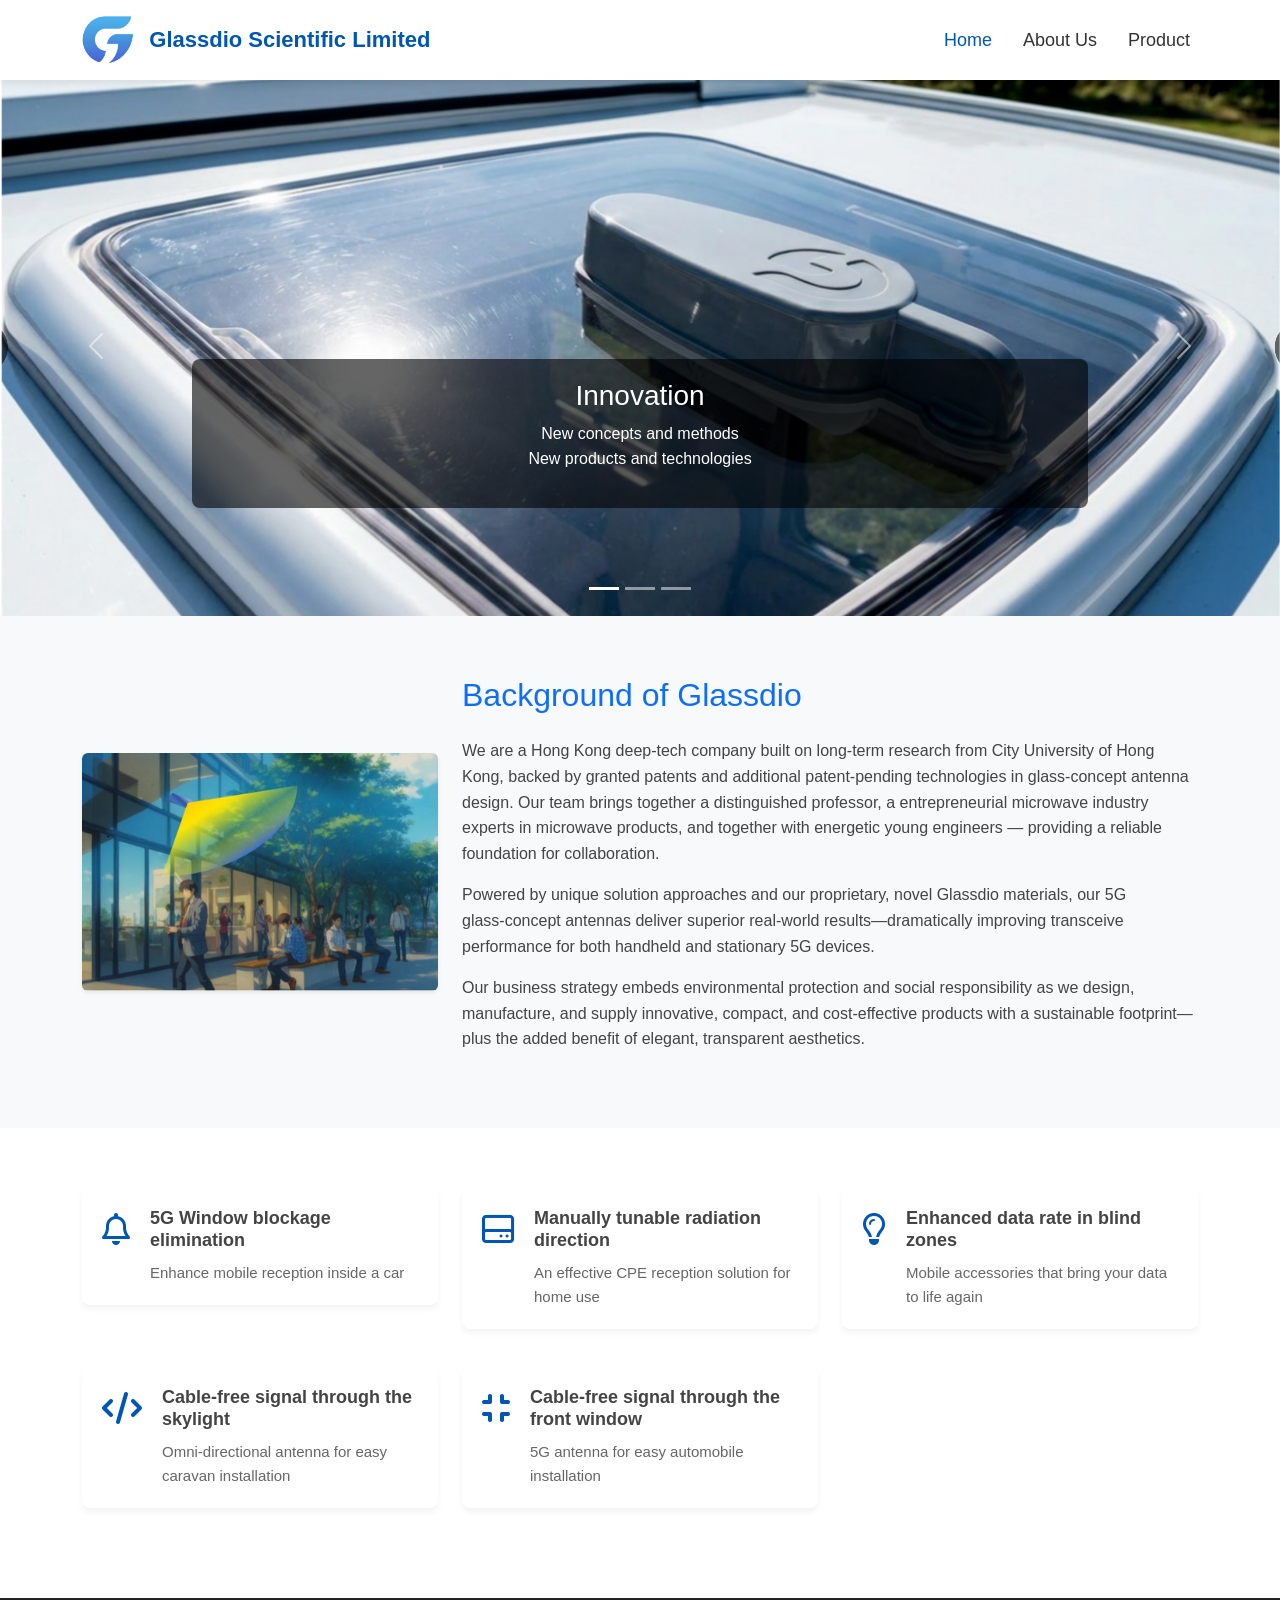
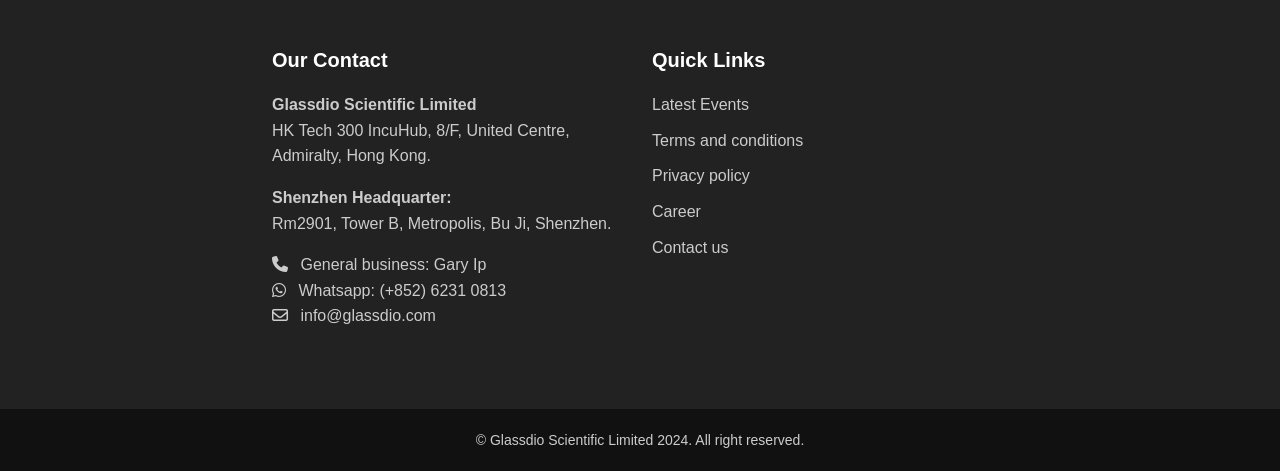
<file: index.html>
<!DOCTYPE html>
<html lang="en">
<head>
    <meta charset="utf-8">
    <title>Glassdio Scientific Limited</title>
    <meta name="viewport" content="width=device-width, initial-scale=1.0" />
    <meta name="description" content="Glassdio Scientific Limited - 5G glass-concept antenna design" />
    
    <!-- 引入 Bootstrap 5 CSS -->
    <link href="https://cdn.jsdelivr.net/npm/bootstrap@5.3.0/dist/css/bootstrap.min.css" rel="stylesheet">
    <!-- 引入 FontAwesome (用於 icon) -->
    <link rel="stylesheet" href="https://cdnjs.cloudflare.com/ajax/libs/font-awesome/6.4.0/css/all.min.css">
	<link href="css/style.css" rel="stylesheet" />
	<style>
        /* --- 輪播圖 (Slider) 統一尺寸設定 --- */
        .carousel-item img { width: 100%; height: 60vh; min-height: 400px; object-fit: cover; }
        .carousel-caption { background: rgba(0, 0, 0, 0.6); border-radius: 8px; padding: 20px; bottom: 20%; }
        
        /* --- 區塊樣式 --- */
        section { padding: 60px 0; }
        .bg-light-gray { background-color: #f8f9fa; }
        
        /* --- Info Blocks (特色圖示區塊) --- */
        .info-block { display: flex; margin-bottom: 30px; background: #fff; padding: 20px; border-radius: 8px; box-shadow: 0 4px 6px rgba(0,0,0,0.05); transition: transform 0.3s; }
        .info-block:hover { transform: translateY(-5px); }
        .info-block i { font-size: 32px; color: #0056b3; margin-right: 20px; margin-top: 5px; }
        .info-block h4 { font-size: 18px; font-weight: 600; margin-bottom: 10px; }
        .info-block p { margin: 0; color: #666; font-size: 15px; }
    </style>
</head>
<body>

    <!-- Header 導覽列 -->
    <header>
        <nav class="navbar navbar-expand-lg fixed-top">
            <div class="container">
                <a class="navbar-brand" href="index.html">
                    <img src="img/Glassdio.png" alt="logo"/> 
                    <span>Glassdio Scientific Limited</span>
                </a>
                <button class="navbar-toggler" type="button" data-bs-toggle="collapse" data-bs-target="#navbarContent" aria-controls="navbarContent" aria-expanded="false" aria-label="Toggle navigation">
                    <span class="navbar-toggler-icon"></span>
                </button>
                <div class="collapse navbar-collapse" id="navbarContent">
                    <ul class="navbar-nav ms-auto mb-2 mb-lg-0">
                        <li class="nav-item"><a class="nav-link active" href="index.html">Home</a></li> 
                        <li class="nav-item"><a class="nav-link" href="about.html">About Us</a></li>
                        <li class="nav-item"><a class="nav-link" href="productlist.html">Product</a></li>
                    </ul>
                </div>
            </div>
        </nav>
    </header>

    <!-- Slider 輪播圖 -->
    <section id="featured" class="p-0">
        <div id="mainCarousel" class="carousel slide" data-bs-ride="carousel">
            <div class="carousel-indicators">
                <button type="button" data-bs-target="#mainCarousel" data-bs-slide-to="0" class="active" aria-current="true"></button>
                <button type="button" data-bs-target="#mainCarousel" data-bs-slide-to="1"></button>
                <button type="button" data-bs-target="#mainCarousel" data-bs-slide-to="2"></button>
            </div>
            <div class="carousel-inner">
                <!-- Slide 1 -->
                <div class="carousel-item active" data-bs-interval="5000">
                    <img src="img/slides/sky1.png" alt="Innovation">
                    <div class="carousel-caption d-none d-md-block">
                        <h3>Innovation</h3> 
                        <p>New concepts and methods <br>New products and technologies</p>  
                    </div>
                </div>
                <!-- Slide 2 -->
                <div class="carousel-item" data-bs-interval="5000">
                    <img src="img/slides/window1.png" alt="Convenience">
                    <div class="carousel-caption d-none d-md-block">
                        <h3>Convenience</h3> 
                        <p>World wide connection <br>Lifestyle changes</p> 
                    </div>
                </div>
                <!-- Slide 3 -->
                <div class="carousel-item" data-bs-interval="5000">
                    <img src="img/skywindowantenna.png" alt="Outstanding">
                    <div class="carousel-caption d-none d-md-block">
                        <h3>Outstanding</h3> 
                        <p>Better performance in the industry</p>  
                    </div>
                </div>
            </div>
            <button class="carousel-control-prev" type="button" data-bs-target="#mainCarousel" data-bs-slide="prev">
                <span class="carousel-control-prev-icon" aria-hidden="true"></span>
                <span class="visually-hidden">Previous</span>
            </button>
            <button class="carousel-control-next" type="button" data-bs-target="#mainCarousel" data-bs-slide="next">
                <span class="carousel-control-next-icon" aria-hidden="true"></span>
                <span class="visually-hidden">Next</span>
            </button>
        </div>
    </section>

    <!-- Background Section -->
    <section class="callaction bg-light-gray">
        <div class="container">
            <div class="row align-items-center">
                <div class="col-md-4 mb-4 mb-md-0">
                    <img src="img/AI1.png" alt="AI Background" class="img-fluid rounded shadow-sm"/>
                </div>
                <div class="col-md-8">
                    <h2 class="mb-4 text-primary">Background of Glassdio</h2>
                    <p>We are a Hong Kong deep-tech company built on long-term research from City University of Hong Kong, backed by granted patents and additional patent-pending technologies in glass‑concept antenna design. Our team brings together a distinguished professor, a entrepreneurial microwave industry experts in microwave products, and together with energetic young engineers — providing a reliable foundation for collaboration.</p>
                    <p>Powered by unique solution approaches and our proprietary, novel Glassdio materials, our 5G glass‑concept antennas deliver superior real‑world results—dramatically improving transceive performance for both handheld and stationary 5G devices.</p>
                    <p>Our business strategy embeds environmental protection and social responsibility as we design, manufacture, and supply innovative, compact, and cost‑effective products with a sustainable footprint—plus the added benefit of elegant, transparent aesthetics.</p>
                </div>
            </div>
        </div>
    </section>

    <!-- Info Blocks Section -->
    <section id="content">
        <div class="container">
            <div class="row">
                <div class="col-md-4">
                    <div class="info-block">
                        <i class="fa-regular fa-bell"></i>
                        <div>
                            <h4>5G Window blockage elimination</h4>
                            <p>Enhance mobile reception inside a car</p>
                        </div>
                    </div>
                </div>
                <div class="col-md-4">
                    <div class="info-block">
                        <i class="fa-regular fa-hard-drive"></i>
                        <div>
                            <h4>Manually tunable radiation direction</h4>
                            <p>An effective CPE reception solution for home use</p>
                        </div>
                    </div>
                </div>
                <div class="col-md-4">
                    <div class="info-block">
                        <i class="fa-regular fa-lightbulb"></i>
                        <div>
                            <h4>Enhanced data rate in blind zones</h4>
                            <p>Mobile accessories that bring your data to life again</p>
                        </div>
                    </div>
                </div>
            </div>
            <div class="row mt-2">
                <div class="col-md-4">
                    <div class="info-block">
                        <i class="fa-solid fa-code"></i>
                        <div>
                            <h4>Cable-free signal through the skylight</h4>
                            <p>Omni-directional antenna for easy caravan installation</p>
                        </div>
                    </div>
                </div>
                <div class="col-md-4">
                    <div class="info-block">
                        <i class="fa-solid fa-compress"></i>
                        <div>
                            <h4>Cable-free signal through the front window</h4>
                            <p>5G antenna for easy automobile installation</p>
                        </div>
                    </div>
                </div>
            </div>
        </div>
    </section>
    
    <!-- Footer -->
    <footer>
        <div class="container">
            <div class="row justify-content-center">
                <div class="col-lg-4 mb-4">
                    <h5>Our Contact</h5>
                    <address>
                        <strong>Glassdio Scientific Limited</strong><br>
                        HK Tech 300 IncuHub, 8/F, United Centre, <br>
                        Admiralty, Hong Kong.
                    </address>
                    <address>
                        <strong>Shenzhen Headquarter:</strong><br>
                        Rm2901, Tower B, Metropolis, Bu Ji, Shenzhen.
                    </address>
                    <p class="mt-3">
                        <i class="fa-solid fa-phone me-2"></i> General business: Gary Ip <br>
                        <i class="fa-brands fa-whatsapp me-2"></i> Whatsapp: (+852) 6231 0813 <br>
                        <i class="fa-regular fa-envelope me-2"></i> info@glassdio.com
                    </p>
                </div>
                <div class="col-lg-4 mb-4">
                    <h5>Quick Links</h5>
                    <ul>
                        <li><a href="#">Latest Events</a></li>
                        <li><a href="#">Terms and conditions</a></li>
                        <li><a href="#">Privacy policy</a></li>
                        <li><a href="#">Career</a></li>
                        <li><a href="#">Contact us</a></li>
                    </ul>
                </div>
            </div>
        </div>
        <div class="sub-footer">
            <div class="container">
                <div class="row">
                    <div class="col-lg-12 text-center">
                        <p class="mb-0">&copy; Glassdio Scientific Limited 2024. All right reserved.</p>
                    </div>
                </div>
            </div>
        </div>
    </footer>

    <!-- Bootstrap 5 JS -->
    <script src="https://cdn.jsdelivr.net/npm/bootstrap@5.3.0/dist/js/bootstrap.bundle.min.js"></script>
</body>
</html>
</file>
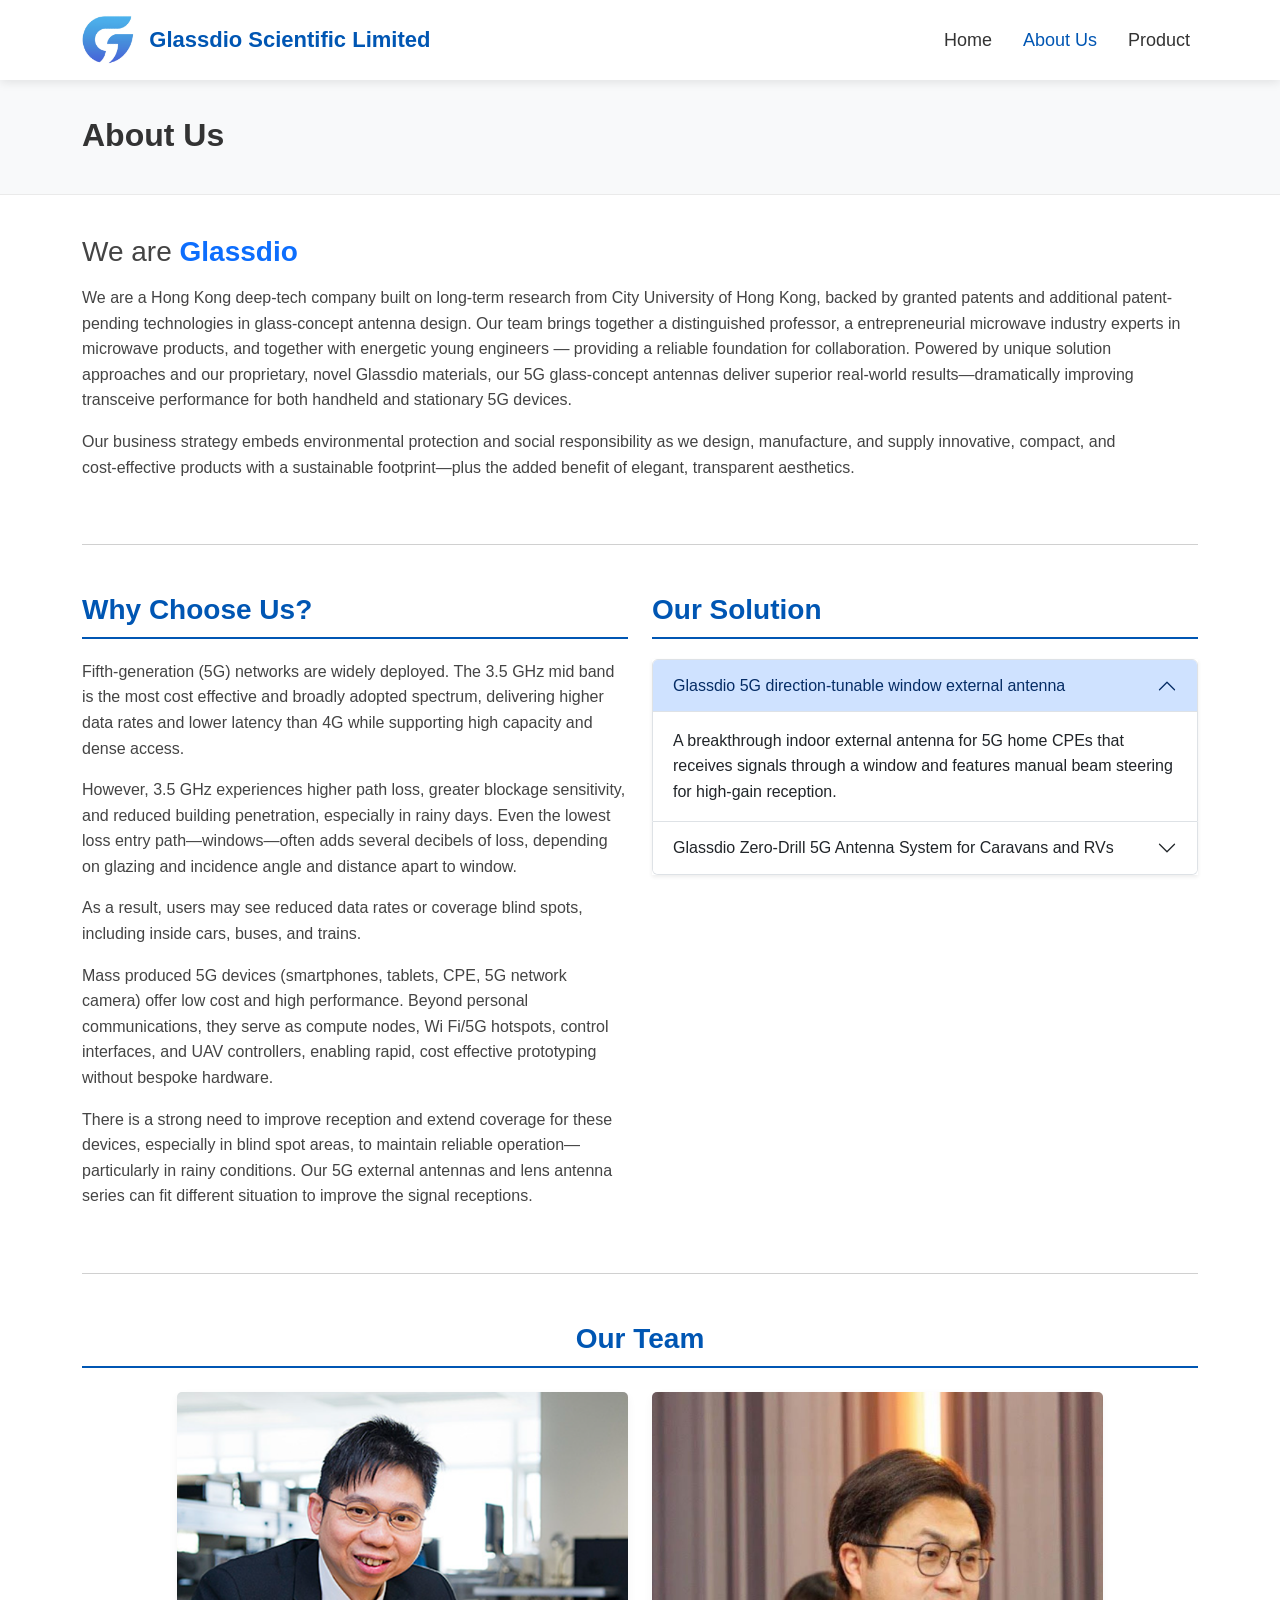
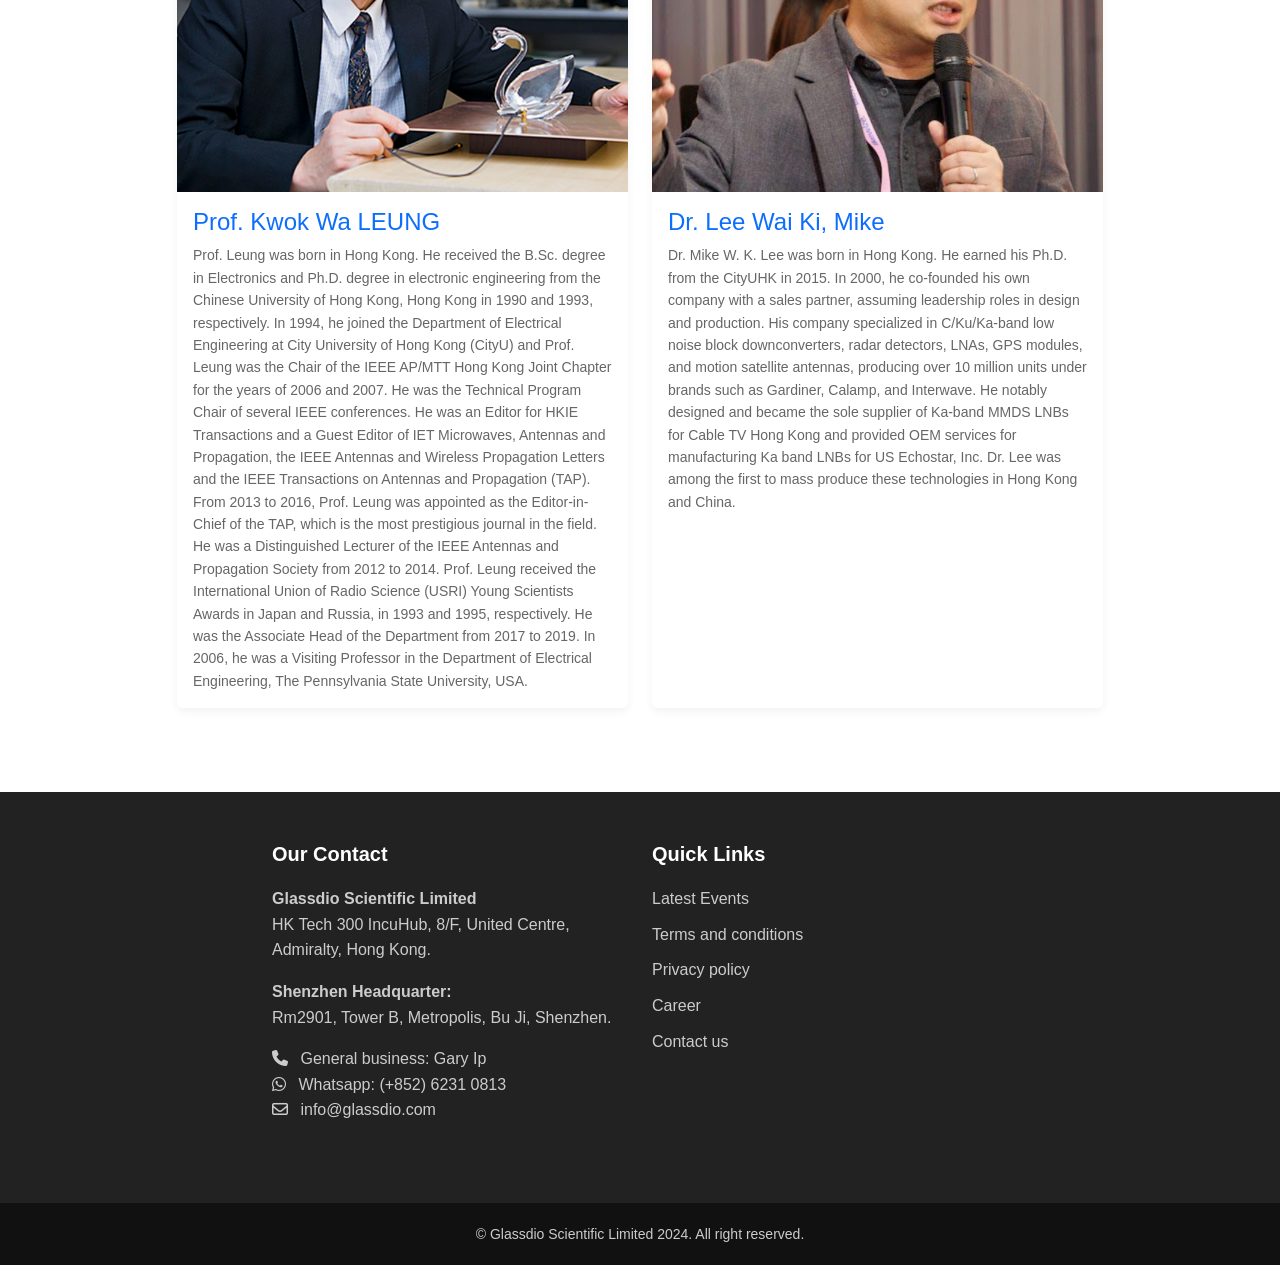
<file: about.html>
<!DOCTYPE html>
<html lang="en">
<head>
    <meta charset="utf-8">
    <title>About Us - Glassdio Scientific Limited</title>
    <meta name="viewport" content="width=device-width, initial-scale=1.0" />
    <meta name="description" content="About Glassdio Scientific Limited" />
    
    <!-- 引入 Bootstrap 5 CSS -->
    <link href="https://cdn.jsdelivr.net/npm/bootstrap@5.3.0/dist/css/bootstrap.min.css" rel="stylesheet">
    <!-- 引入 FontAwesome (用於 icon) -->
    <link rel="stylesheet" href="https://cdnjs.cloudflare.com/ajax/libs/font-awesome/6.4.0/css/all.min.css">
	<link href="css/style.css" rel="stylesheet" />
	<style>
        /* 補回此頁面專屬的 footer 間距 */
        footer { margin-top: 60px; }

        /* --- 區塊標題 --- */
        .block-heading { border-bottom: 2px solid #0056b3; padding-bottom: 10px; margin-bottom: 20px; color: #0056b3; font-weight: 600; }
        
        /* --- 團隊卡片樣式 --- */
        .team-card { transition: transform 0.3s, box-shadow 0.3s; border: none; box-shadow: 0 4px 10px rgba(0,0,0,0.05); height: 100%; }
        .team-card:hover { transform: translateY(-5px); box-shadow: 0 8px 20px rgba(0,0,0,0.1); }
        .team-card img { height: 400px; object-fit: cover; object-position: top; }
        .team-card .card-text { font-size: 14px; color: #666; }
    </style>
</head>
<body>

    <!-- Header 導覽列 -->
    <header>
        <nav class="navbar navbar-expand-lg fixed-top">
            <div class="container">
                <a class="navbar-brand" href="index.html">
                    <img src="img/Glassdio.png" alt="logo"/> 
                    <span>Glassdio Scientific Limited</span>
                </a>
                <button class="navbar-toggler" type="button" data-bs-toggle="collapse" data-bs-target="#navbarContent" aria-controls="navbarContent" aria-expanded="false" aria-label="Toggle navigation">
                    <span class="navbar-toggler-icon"></span>
                </button>
                <div class="collapse navbar-collapse" id="navbarContent">
                    <ul class="navbar-nav ms-auto mb-2 mb-lg-0">
                        <li class="nav-item"><a class="nav-link" href="index.html">Home</a></li> 
                        <li class="nav-item"><a class="nav-link active" href="about.html">About Us</a></li>
                        <li class="nav-item"><a class="nav-link" href="productlist.html">Product</a></li>
                    </ul>
                </div>
            </div>
        </nav>
    </header>

    <!-- 頁面標題 -->
    <section id="inner-headline">
        <div class="container">
            <div class="row">
                <div class="col-lg-12">
                    <h2 class="pageTitle">About Us</h2>
                </div>
            </div>
        </div>
    </section>

    <!-- 內容區塊 -->
    <section id="content">
        <div class="container">
            
            <!-- 關於我們介紹 -->
            <div class="row mb-5"> 
                <div class="col-md-12"> 
                    <h3 class="mb-3">We are <span class="text-primary fw-bold">Glassdio</span></h3>
                    <p>We are a Hong Kong deep-tech company built on long-term research from City University of Hong Kong, backed by granted patents and additional patent-pending technologies in glass‑concept antenna design. Our team brings together a distinguished professor, a entrepreneurial microwave industry experts in microwave products, and together with energetic young engineers — providing a reliable foundation for collaboration. Powered by unique solution approaches and our proprietary, novel Glassdio materials, our 5G glass‑concept antennas deliver superior real‑world results—dramatically improving transceive performance for both handheld and stationary 5G devices.</p>
                    <p>Our business strategy embeds environmental protection and social responsibility as we design, manufacture, and supply innovative, compact, and cost‑effective products with a sustainable footprint—plus the added benefit of elegant, transparent aesthetics.</p>
                </div>
            </div>
            
            <hr class="mb-5">
            
            <!-- 為什麼選擇我們 & 解決方案 -->
            <div class="row mb-5">
                <!-- 左側：Why Choose Us -->
                <div class="col-md-6 mb-4 mb-md-0">
                    <h3 class="block-heading">Why Choose Us?</h3>
                    <p>Fifth-generation (5G) networks are widely deployed. The 3.5 GHz mid band is the most cost effective and broadly adopted spectrum, delivering higher data rates and lower latency than 4G while supporting high capacity and dense access.</p>
                    <p>However, 3.5 GHz experiences higher path loss, greater blockage sensitivity, and reduced building penetration, especially in rainy days. Even the lowest loss entry path—windows—often adds several decibels of loss, depending on glazing and incidence angle and distance apart to window.</p>
                    <p>As a result, users may see reduced data rates or coverage blind spots, including inside cars, buses, and trains.</p>
                    <p>Mass produced 5G devices (smartphones, tablets, CPE, 5G network camera) offer low cost and high performance. Beyond personal communications, they serve as compute nodes, Wi Fi/5G hotspots, control interfaces, and UAV controllers, enabling rapid, cost effective prototyping without bespoke hardware.</p>
                    <p>There is a strong need to improve reception and extend coverage for these devices, especially in blind spot areas, to maintain reliable operation—particularly in rainy conditions. Our 5G external antennas and lens antenna series can fit different situation to improve the signal receptions.</p> 
                </div>
                
                <!-- 右側：Our Solution (Bootstrap 5 Accordion) -->
                <div class="col-md-6">
                    <h3 class="block-heading">Our Solution</h3>
                    <div class="accordion shadow-sm" id="solutionAccordion">
                        
                        <!-- 項目 1 -->
                        <div class="accordion-item">
                            <h2 class="accordion-header" id="headingOne">
                                <button class="accordion-button" type="button" data-bs-toggle="collapse" data-bs-target="#collapseOne" aria-expanded="true" aria-controls="collapseOne">
                                    Glassdio 5G direction-tunable window external antenna
                                </button>
                            </h2>
                            <div id="collapseOne" class="accordion-collapse collapse show" aria-labelledby="headingOne" data-bs-parent="#solutionAccordion">
                                <div class="accordion-body">
                                    A breakthrough indoor external antenna for 5G home CPEs that receives signals through a window and features manual beam steering for high-gain reception.
                                </div>
                            </div>
                        </div>
                        
                        <!-- 項目 2 -->
                        <div class="accordion-item">
                            <h2 class="accordion-header" id="headingTwo">
                                <button class="accordion-button collapsed" type="button" data-bs-toggle="collapse" data-bs-target="#collapseTwo" aria-expanded="false" aria-controls="collapseTwo">
                                    Glassdio Zero-Drill 5G Antenna System for Caravans and RVs
                                </button>
                            </h2>
                            <div id="collapseTwo" class="accordion-collapse collapse" aria-labelledby="headingTwo" data-bs-parent="#solutionAccordion">
                                <div class="accordion-body">
                                    A high-gain, omnidirectional 5G/LTE antenna system specifically engineered for recreational vehicles.
                                </div>
                            </div>
                        </div>
                        
                    </div>
                </div>
            </div>
            
            <hr class="mb-5">

            <!-- 團隊介紹 -->
            <div class="row">
                <div class="col-12">
                    <h3 class="block-heading text-center mb-4">Our Team</h3>
                </div>
            </div>
            
            <div class="row justify-content-center">
                <!-- 團隊成員 1 -->
                <div class="col-md-6 col-lg-5 mb-4">
                    <div class="card team-card">
                        <img src="img/leung.png" class="card-img-top" alt="Prof. Kwok Wa LEUNG">
                        <div class="card-body">
                            <h4 class="card-title text-primary">Prof. Kwok Wa LEUNG</h4>
                            <p class="card-text">
                                Prof. Leung was born in Hong Kong. He received the B.Sc. degree in Electronics and Ph.D. degree in electronic engineering from the Chinese University of Hong Kong, Hong Kong in 1990 and 1993, respectively. In 1994, he joined the Department of Electrical Engineering at City University of Hong Kong (CityU) and Prof. Leung was the Chair of the IEEE AP/MTT Hong Kong Joint Chapter for the years of 2006 and 2007. He was the Technical Program Chair of several IEEE conferences. He was an Editor for HKIE Transactions and a Guest Editor of IET Microwaves, Antennas and Propagation, the IEEE Antennas and Wireless Propagation Letters and the IEEE Transactions on Antennas and Propagation (TAP). From 2013 to 2016, Prof. Leung was appointed as the Editor-in-Chief of the TAP, which is the most prestigious journal in the field. He was a Distinguished Lecturer of the IEEE Antennas and Propagation Society from 2012 to 2014. Prof. Leung received the International Union of Radio Science (USRI) Young Scientists Awards in Japan and Russia, in 1993 and 1995, respectively. He was the Associate Head of the Department from 2017 to 2019. In 2006, he was a Visiting Professor in the Department of Electrical Engineering, The Pennsylvania State University, USA.
                            </p>
                        </div>
                    </div>
                </div>
                
                <!-- 團隊成員 2 -->
                <div class="col-md-6 col-lg-5 mb-4">
                    <div class="card team-card">
                        <img src="img/lee.jpeg" class="card-img-top" alt="Dr. Lee Wai Ki, Mike">
                        <div class="card-body">
                            <h4 class="card-title text-primary">Dr. Lee Wai Ki, Mike</h4>
                            <p class="card-text">
                                Dr. Mike W. K. Lee was born in Hong Kong. He earned his Ph.D. from the CityUHK in 2015. In 2000, he co-founded his own company with a sales partner, assuming leadership roles in design and production. His company specialized in C/Ku/Ka-band low noise block downconverters, radar detectors, LNAs, GPS modules, and motion satellite antennas, producing over 10 million units under brands such as Gardiner, Calamp, and Interwave. He notably designed and became the sole supplier of Ka-band MMDS LNBs for Cable TV Hong Kong and provided OEM services for manufacturing Ka band LNBs for US Echostar, Inc. Dr. Lee was among the first to mass produce these technologies in Hong Kong and China.
                            </p>
                        </div>
                    </div>
                </div>
            </div>
            
        </div>
    </section>

    <!-- Footer -->
    <footer>
        <div class="container">
            <div class="row justify-content-center">
                <div class="col-lg-4 mb-4">
                    <h5>Our Contact</h5>
                    <address>
                        <strong>Glassdio Scientific Limited</strong><br>
                        HK Tech 300 IncuHub, 8/F, United Centre, <br>
                        Admiralty, Hong Kong.
                    </address>
                    <address>
                        <strong>Shenzhen Headquarter:</strong><br>
                        Rm2901, Tower B, Metropolis, Bu Ji, Shenzhen.
                    </address>
                    <p class="mt-3">
                        <i class="fa-solid fa-phone me-2"></i> General business: Gary Ip <br>
                        <i class="fa-brands fa-whatsapp me-2"></i> Whatsapp: (+852) 6231 0813 <br>
                        <i class="fa-regular fa-envelope me-2"></i> info@glassdio.com
                    </p>
                </div>
                <div class="col-lg-4 mb-4">
                    <h5>Quick Links</h5>
                    <ul>
                        <li><a href="#">Latest Events</a></li>
                        <li><a href="#">Terms and conditions</a></li>
                        <li><a href="#">Privacy policy</a></li>
                        <li><a href="#">Career</a></li>
                        <li><a href="#">Contact us</a></li>
                    </ul>
                </div>
            </div>
        </div>
        <div class="sub-footer">
            <div class="container">
                <div class="row">
                    <div class="col-lg-12 text-center">
                        <p class="mb-0">&copy; Glassdio Scientific Limited 2024. All right reserved.</p>
                    </div>
                </div>
            </div>
        </div>
    </footer>

    <!-- Bootstrap 5 JS -->
    <script src="https://cdn.jsdelivr.net/npm/bootstrap@5.3.0/dist/js/bootstrap.bundle.min.js"></script>
</body>
</html>
</file>
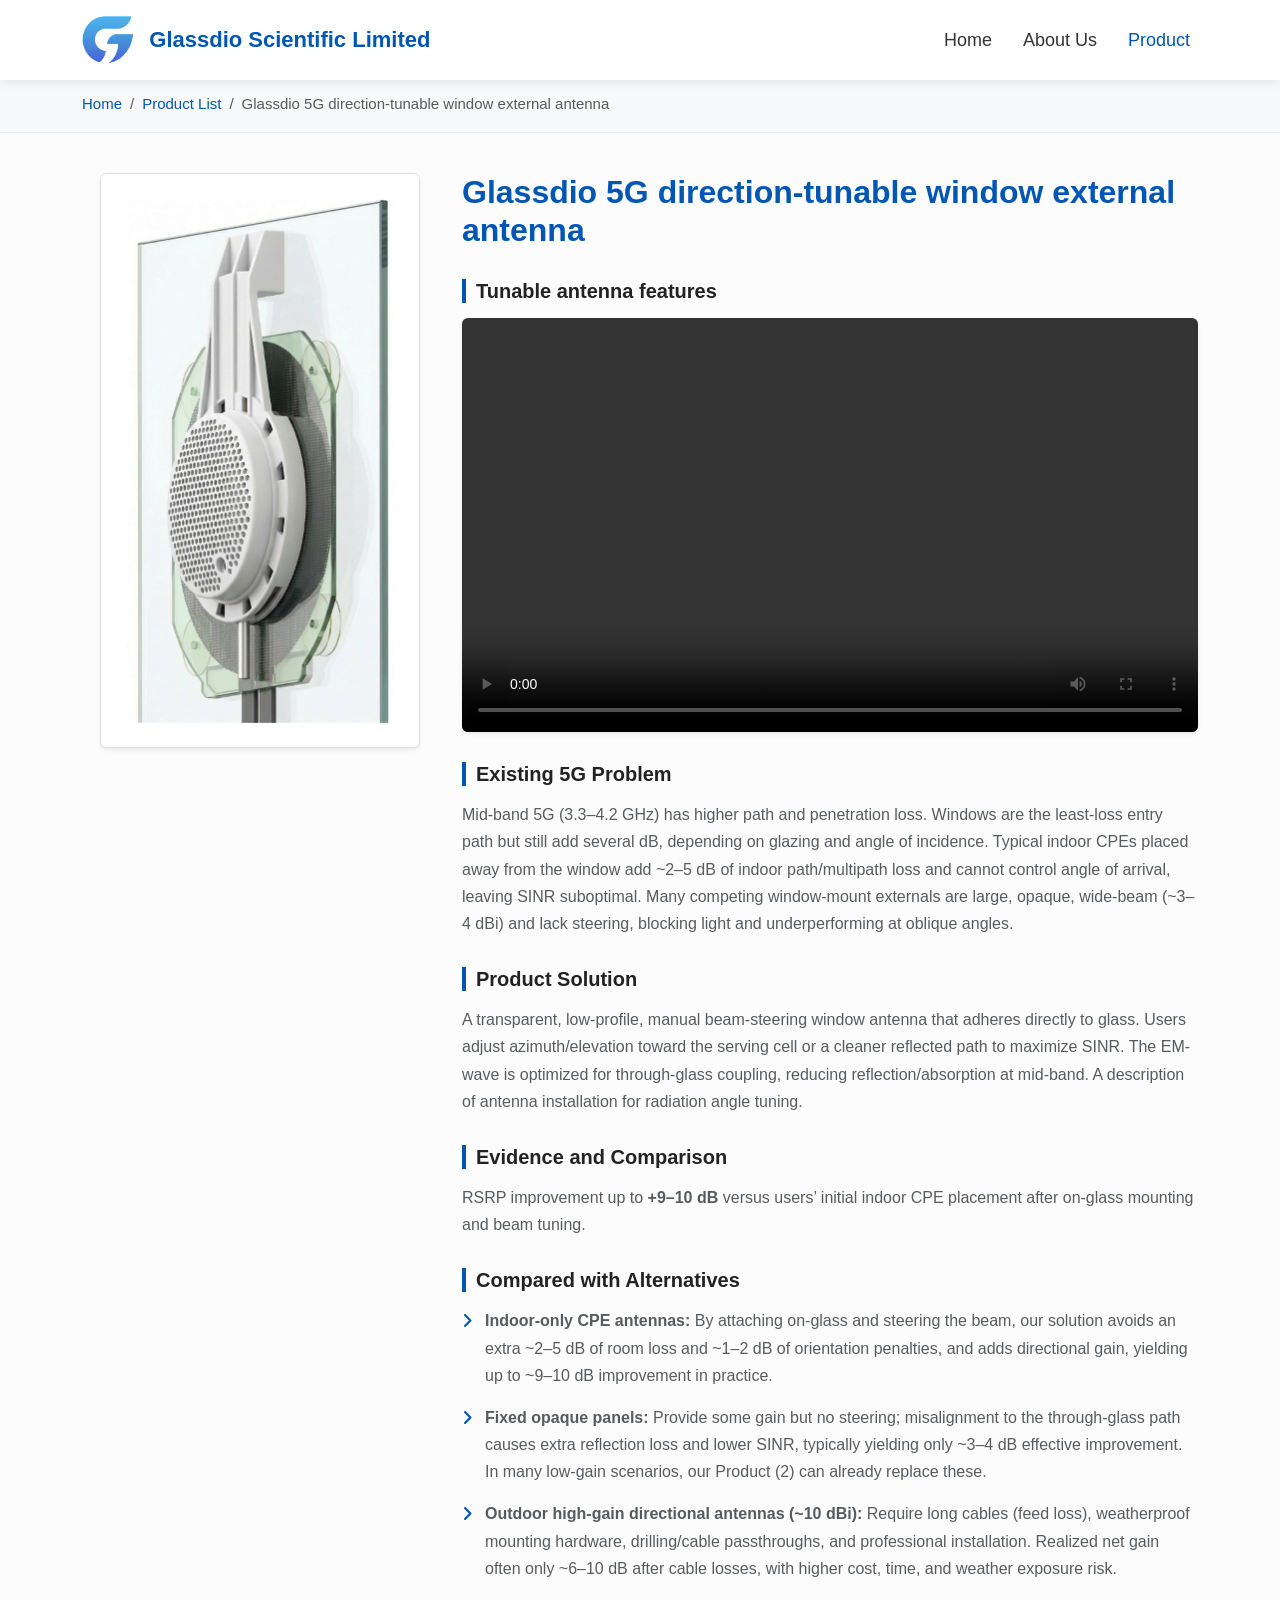
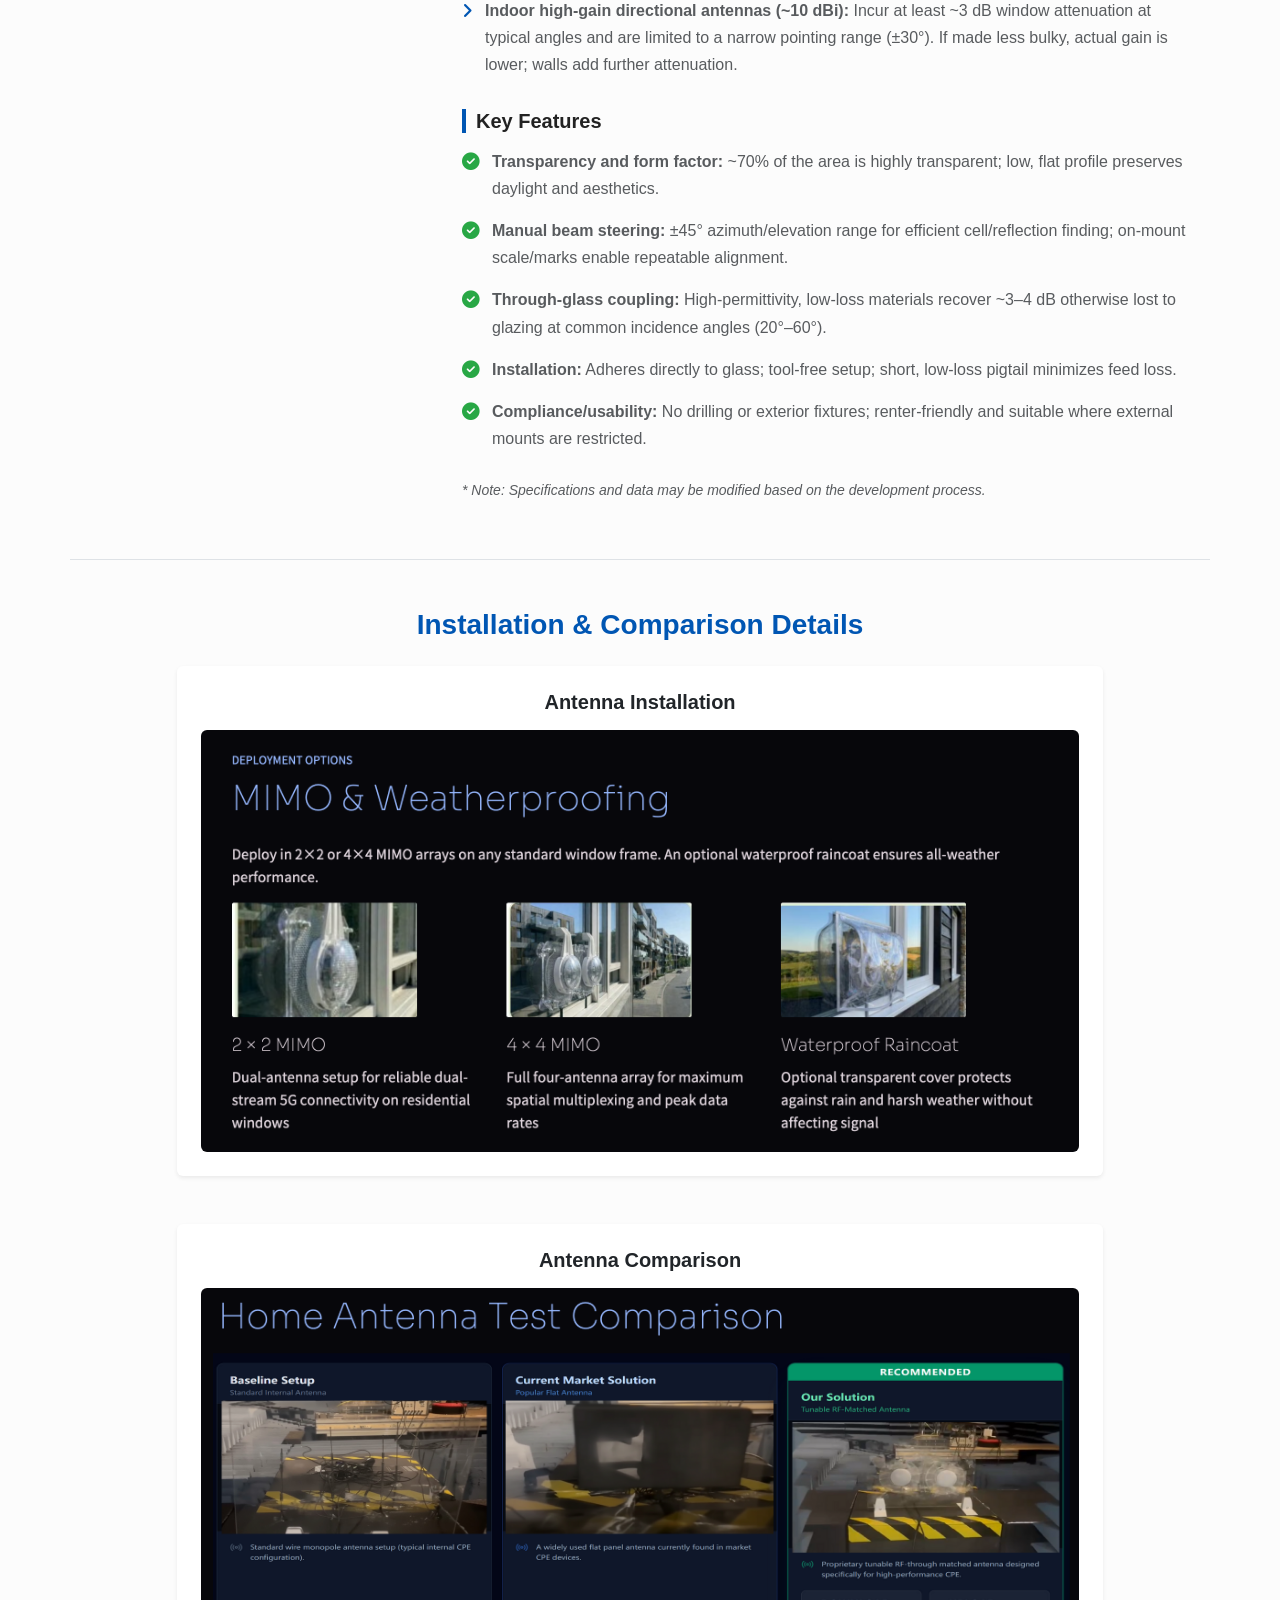
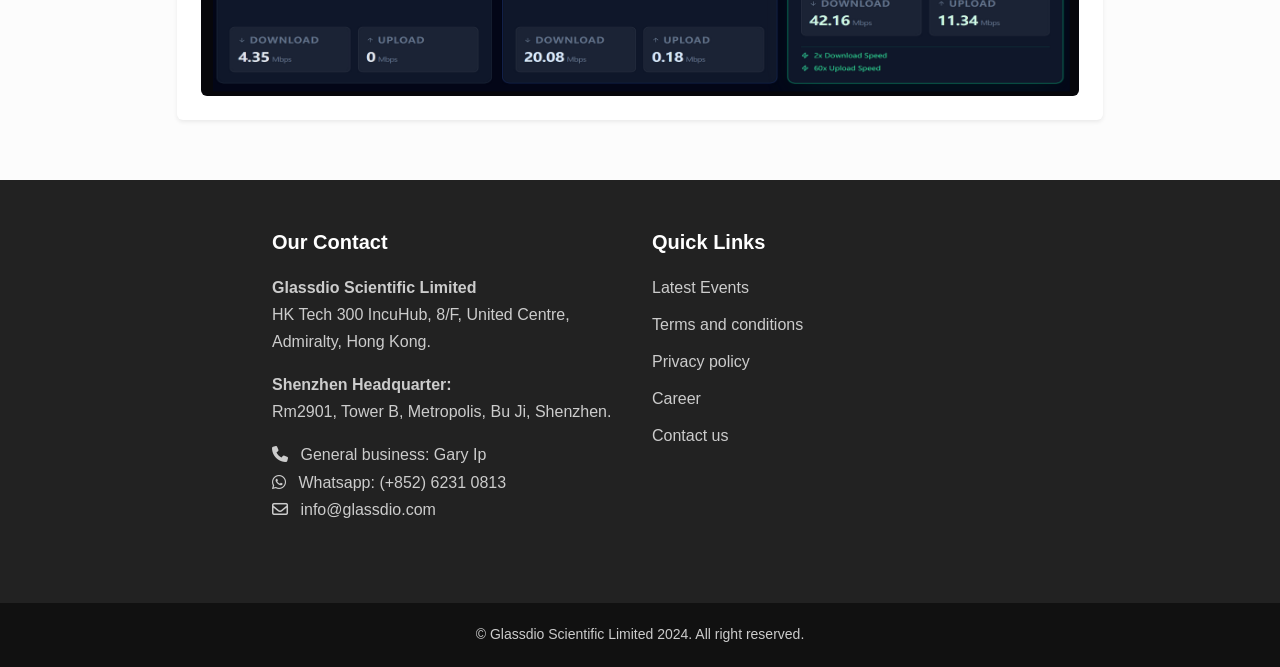
<file: product1.html>
<!DOCTYPE html>
<html lang="en">
<head>
    <meta charset="utf-8">
    <title>Product Details - Glassdio Scientific Limited</title>
    <meta name="viewport" content="width=device-width, initial-scale=1.0" />
    <meta name="description" content="Glassdio 5G direction-tunable window external antenna details" />
    
    <!-- 引入 Bootstrap 5 CSS -->
    <link href="https://cdn.jsdelivr.net/npm/bootstrap@5.3.0/dist/css/bootstrap.min.css" rel="stylesheet">
    <!-- 引入 FontAwesome (用於 icon) -->
    <link rel="stylesheet" href="https://cdnjs.cloudflare.com/ajax/libs/font-awesome/6.4.0/css/all.min.css">
	<link href="css/style.css" rel="stylesheet" />
	<style>
        /* 此頁面專屬行高、背景色與 footer 間距 */
        body { line-height: 1.7; background-color: #fcfcfc; }
        footer { margin-top: 60px; }

        /* 注意：此處的 .product-title 與列表頁設定不同，必須保留在此 */
        .product-title { color: #0056b3; font-weight: 700; margin-bottom: 25px; font-size: 2rem; }
    </style>
</head>
<body>

    <!-- Header 導覽列 -->
    <header>
        <nav class="navbar navbar-expand-lg fixed-top">
            <div class="container">
                <a class="navbar-brand" href="index.html">
                    <img src="img/Glassdio.png" alt="logo"/> 
                    <span>Glassdio Scientific Limited</span>
                </a>
                <button class="navbar-toggler" type="button" data-bs-toggle="collapse" data-bs-target="#navbarContent" aria-controls="navbarContent" aria-expanded="false" aria-label="Toggle navigation">
                    <span class="navbar-toggler-icon"></span>
                </button>
                <div class="collapse navbar-collapse" id="navbarContent">
                    <ul class="navbar-nav ms-auto mb-2 mb-lg-0">
                        <li class="nav-item"><a class="nav-link" href="index.html">Home</a></li> 
                        <li class="nav-item"><a class="nav-link" href="about.html">About Us</a></li>
                        <li class="nav-item"><a class="nav-link active" href="productlist.html">Product</a></li>
                    </ul>
                </div>
            </div>
        </nav>
    </header>

    <!-- 麵包屑導覽 (Breadcrumb) -->
    <div class="breadcrumb-wrapper">
        <div class="container">
            <nav aria-label="breadcrumb">
                <ol class="breadcrumb">
                    <li class="breadcrumb-item"><a href="index.html">Home</a></li>
                    <li class="breadcrumb-item"><a href="productlist.html">Product List</a></li>
                    <li class="breadcrumb-item active" aria-current="page">Glassdio 5G direction-tunable window external antenna</li>
                </ol>
            </nav>
        </div>
    </div>

    <!-- 產品詳細內容 -->
    <section class="product-details">
        <div class="container">
            <!-- 上半部：產品圖與文字介紹 -->
            <div class="row gy-5">
                
                <!-- 左側：產品圖片 (縮小寬度並置中) -->
                <div class="col-lg-4">
                    <div class="sticky-top" style="top: 100px;">
                        <div class="text-center bg-white p-4 border rounded shadow-sm mb-4 mx-auto" style="max-width: 320px;">
                            <img src="img/tunable.png" alt="Glassdio 5G direction-tunable window external antenna" class="img-fluid">
                        </div>
                    </div>
                </div>

                <!-- 右側：文字介紹 (加寬) -->
                <div class="col-lg-8">
                    <h1 class="product-title">Glassdio 5G direction-tunable window external antenna</h1>
                    
                    <!-- 新增：產品影片區塊 (放在 Existing 5G Problem 上方) -->
                    <h4 class="section-title">Tunable antenna features</h4>
                    <div class="ratio ratio-16x9 rounded overflow-hidden shadow-sm mb-4">
                        <!-- 請將 src 替換為您實際的影片路徑，建議放在 video 資料夾中 -->
                        <video controls>
                            <source src="video/pattern.mp4" type="video/mp4">
                            Your browser does not support the video tag.
                        </video>
                    </div>
                    
                    <h4 class="section-title">Existing 5G Problem</h4>
                    <p class="text-muted">Mid-band 5G (3.3–4.2 GHz) has higher path and penetration loss. Windows are the least-loss entry path but still add several dB, depending on glazing and angle of incidence. Typical indoor CPEs placed away from the window add ~2–5 dB of indoor path/multipath loss and cannot control angle of arrival, leaving SINR suboptimal. Many competing window-mount externals are large, opaque, wide-beam (~3–4 dBi) and lack steering, blocking light and underperforming at oblique angles.</p>        
                    
                    <h4 class="section-title">Product Solution</h4>
                    <p class="text-muted">A transparent, low-profile, manual beam-steering window antenna that adheres directly to glass. Users adjust azimuth/elevation toward the serving cell or a cleaner reflected path to maximize SINR. The EM-wave is optimized for through-glass coupling, reducing reflection/absorption at mid-band. A description of antenna installation for radiation angle tuning.</p>
                    
                    <h4 class="section-title">Evidence and Comparison</h4>
                    <p class="text-muted">RSRP improvement up to <strong>+9–10 dB</strong> versus users’ initial indoor CPE placement after on-glass mounting and beam tuning.</p>
                    
                    <h4 class="section-title">Compared with Alternatives</h4>
                    <ul class="feature-list text-muted">
                        <li class="neutral">
                            <i class="fa-solid fa-angle-right"></i>
                            <div><strong>Indoor-only CPE antennas:</strong> By attaching on-glass and steering the beam, our solution avoids an extra ~2–5 dB of room loss and ~1–2 dB of orientation penalties, and adds directional gain, yielding up to ~9–10 dB improvement in practice.</div>
                        </li>
                        <li class="neutral">
                            <i class="fa-solid fa-angle-right"></i>
                            <div><strong>Fixed opaque panels:</strong> Provide some gain but no steering; misalignment to the through-glass path causes extra reflection loss and lower SINR, typically yielding only ~3–4 dB effective improvement. In many low-gain scenarios, our Product (2) can already replace these.</div>
                        </li>
                        <li class="neutral">
                            <i class="fa-solid fa-angle-right"></i>
                            <div><strong>Outdoor high-gain directional antennas (~10 dBi):</strong> Require long cables (feed loss), weatherproof mounting hardware, drilling/cable passthroughs, and professional installation. Realized net gain often only ~6–10 dB after cable losses, with higher cost, time, and weather exposure risk.</div>
                        </li>
                        <li class="neutral">
                            <i class="fa-solid fa-angle-right"></i>
                            <div><strong>Indoor high-gain directional antennas (~10 dBi):</strong> Incur at least ~3 dB window attenuation at typical angles and are limited to a narrow pointing range (±30°). If made less bulky, actual gain is lower; walls add further attenuation.</div>
                        </li>
                    </ul>

                    <h4 class="section-title">Key Features</h4>
                    <ul class="feature-list text-muted">
                        <li class="pro">
                            <i class="fa-solid fa-check-circle"></i>
                            <div><strong>Transparency and form factor:</strong> ~70% of the area is highly transparent; low, flat profile preserves daylight and aesthetics.</div>
                        </li>
                        <li class="pro">
                            <i class="fa-solid fa-check-circle"></i>
                            <div><strong>Manual beam steering:</strong> ±45° azimuth/elevation range for efficient cell/reflection finding; on-mount scale/marks enable repeatable alignment.</div>
                        </li>
                        <li class="pro">
                            <i class="fa-solid fa-check-circle"></i>
                            <div><strong>Through-glass coupling:</strong> High-permittivity, low-loss materials recover ~3–4 dB otherwise lost to glazing at common incidence angles (20°–60°).</div>
                        </li>
                        <li class="pro">
                            <i class="fa-solid fa-check-circle"></i>
                            <div><strong>Installation:</strong> Adheres directly to glass; tool-free setup; short, low-loss pigtail minimizes feed loss.</div>
                        </li>
                        <li class="pro">
                            <i class="fa-solid fa-check-circle"></i>
                            <div><strong>Compliance/usability:</strong> No drilling or exterior fixtures; renter-friendly and suitable where external mounts are restricted.</div>
                        </li>
                    </ul>

                    <p class="text-muted fst-italic mt-4 mb-2"><small>* Note: Specifications and data may be modified based on the development process.</small></p>
                </div>
            </div>

            <!-- 下半部：大型說明圖片區塊 -->
            <div class="row mt-5 pt-5 border-top">
                <div class="col-lg-10 mx-auto">
                    <h3 class="text-center mb-4" style="color: #0056b3; font-weight: bold;">Installation & Comparison Details</h3>

                    <!-- 安裝圖 -->
                    <div class="card border-0 shadow-sm mb-5">
                        <div class="card-body p-4 text-center">
                            <h5 class="fw-bold mb-3 text-dark">Antenna Installation</h5>
                            <img src="img/home_anntena_installation.png" alt="Antenna Installation" class="img-fluid rounded w-100">
                        </div>
                    </div>

                    <!-- 比較圖 -->
                    <div class="card border-0 shadow-sm">
                        <div class="card-body p-4 text-center">
                            <h5 class="fw-bold mb-3 text-dark">Antenna Comparison</h5>
                            <img src="img/home_anntena_comparison.png" alt="Antenna Comparison" class="img-fluid rounded w-100">
                        </div>
                    </div>
                </div>
            </div>

        </div>
    </section>

    <!-- Footer -->
    <footer>
        <div class="container">
            <div class="row justify-content-center">
                <div class="col-lg-4 mb-4">
                    <h5>Our Contact</h5>
                    <address>
                        <strong>Glassdio Scientific Limited</strong><br>
                        HK Tech 300 IncuHub, 8/F, United Centre, <br>
                        Admiralty, Hong Kong.
                    </address>
                    <address>
                        <strong>Shenzhen Headquarter:</strong><br>
                        Rm2901, Tower B, Metropolis, Bu Ji, Shenzhen.
                    </address>
                    <p class="mt-3">
                        <i class="fa-solid fa-phone me-2"></i> General business: Gary Ip <br>
                        <i class="fa-brands fa-whatsapp me-2"></i> Whatsapp: (+852) 6231 0813 <br>
                        <i class="fa-regular fa-envelope me-2"></i> info@glassdio.com
                    </p>
                </div>
                <div class="col-lg-4 mb-4">
                    <h5>Quick Links</h5>
                    <ul>
                        <li><a href="#">Latest Events</a></li>
                        <li><a href="#">Terms and conditions</a></li>
                        <li><a href="#">Privacy policy</a></li>
                        <li><a href="#">Career</a></li>
                        <li><a href="#">Contact us</a></li>
                    </ul>
                </div>
            </div>
        </div>
        <div class="sub-footer">
            <div class="container">
                <div class="row">
                    <div class="col-lg-12 text-center">
                        <p class="mb-0">&copy; Glassdio Scientific Limited 2024. All right reserved.</p>
                    </div>
                </div>
            </div>
        </div>
    </footer>

    <!-- Bootstrap 5 JS -->
    <script src="https://cdn.jsdelivr.net/npm/bootstrap@5.3.0/dist/js/bootstrap.bundle.min.js"></script>
</body>
</html>
</file>
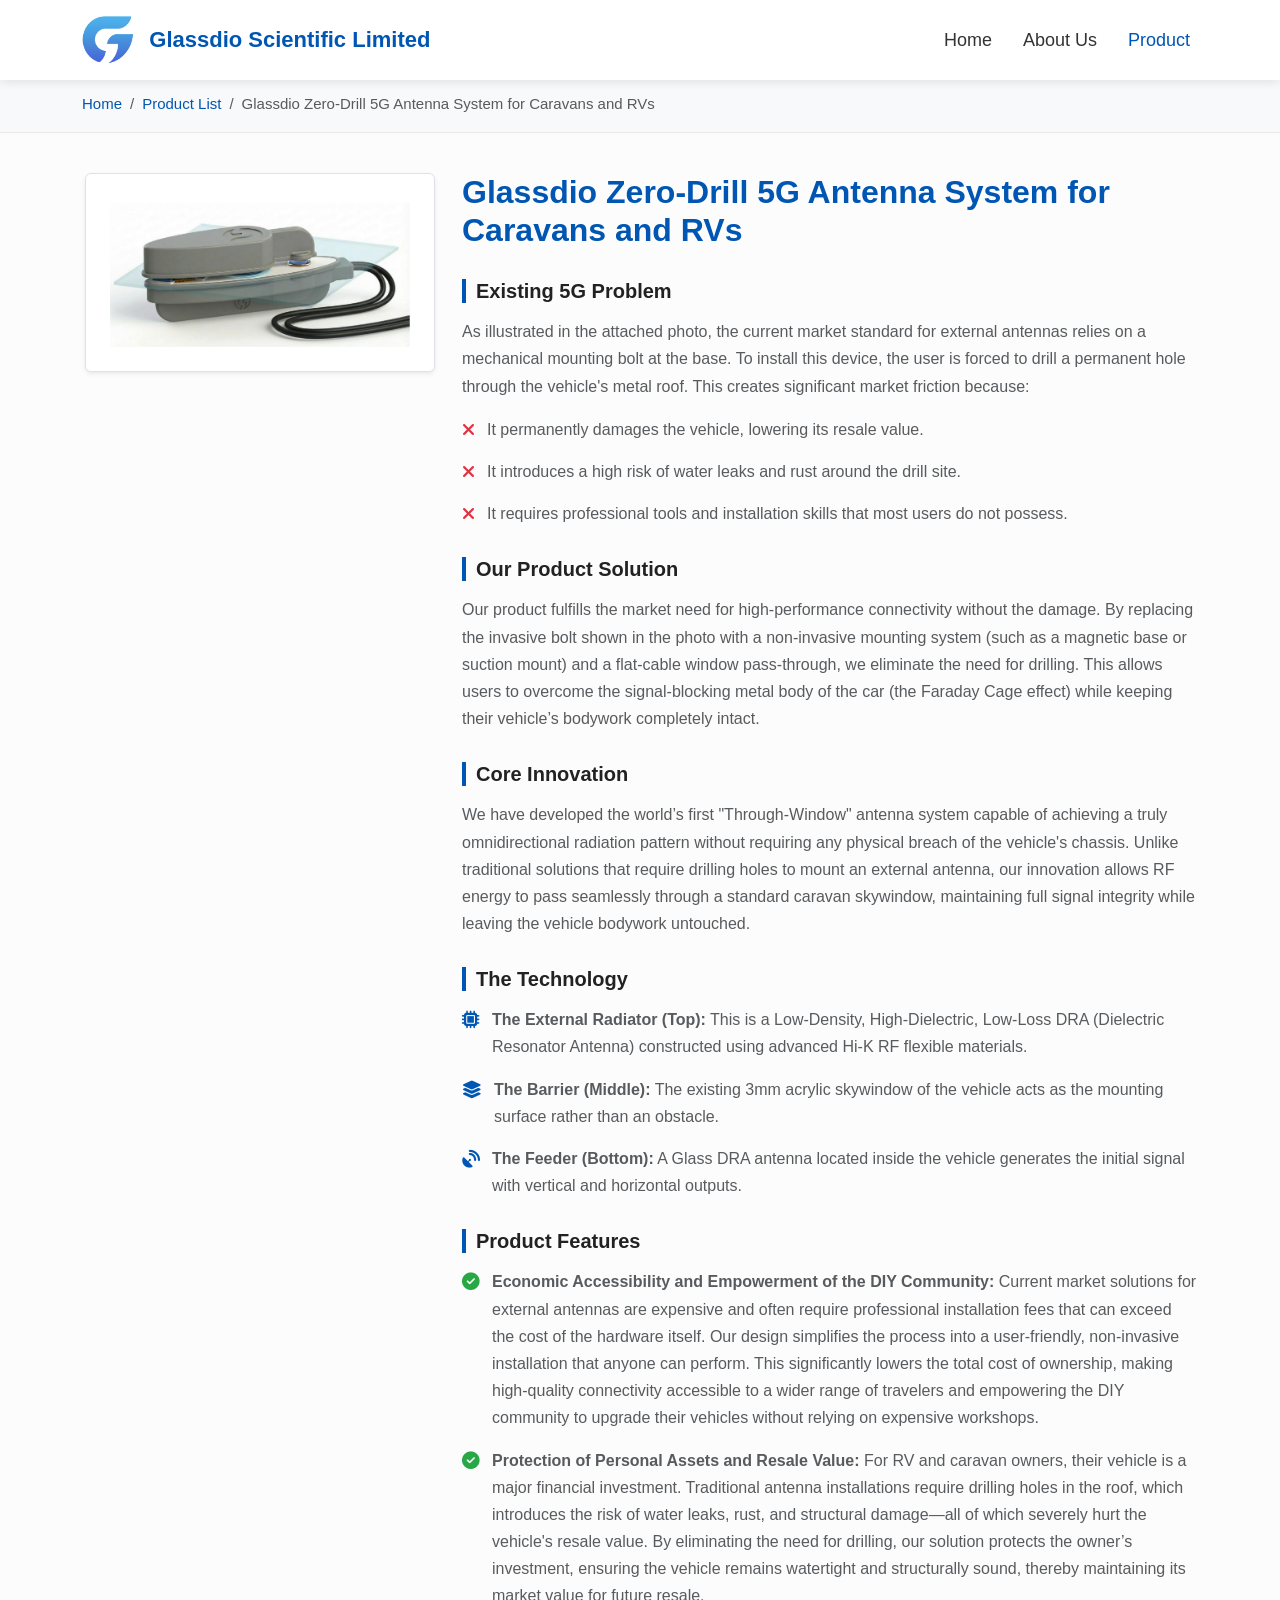
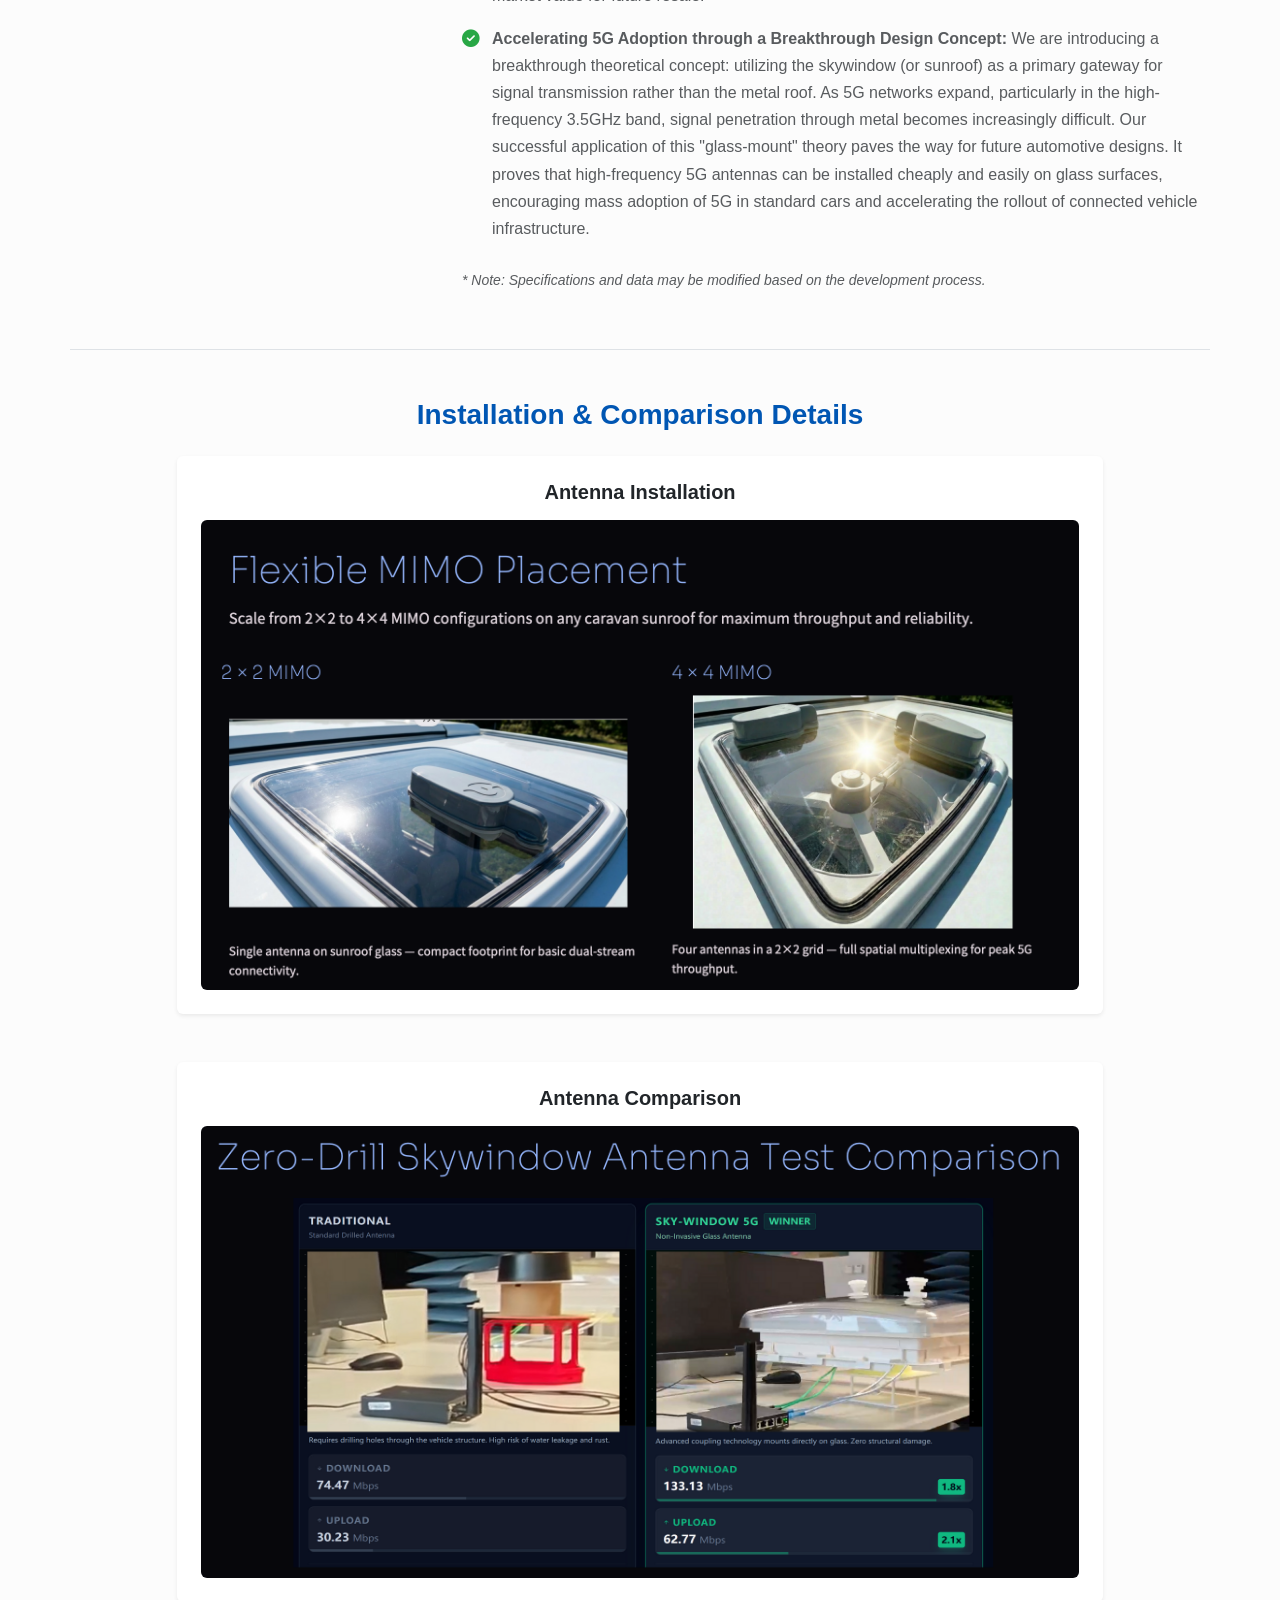
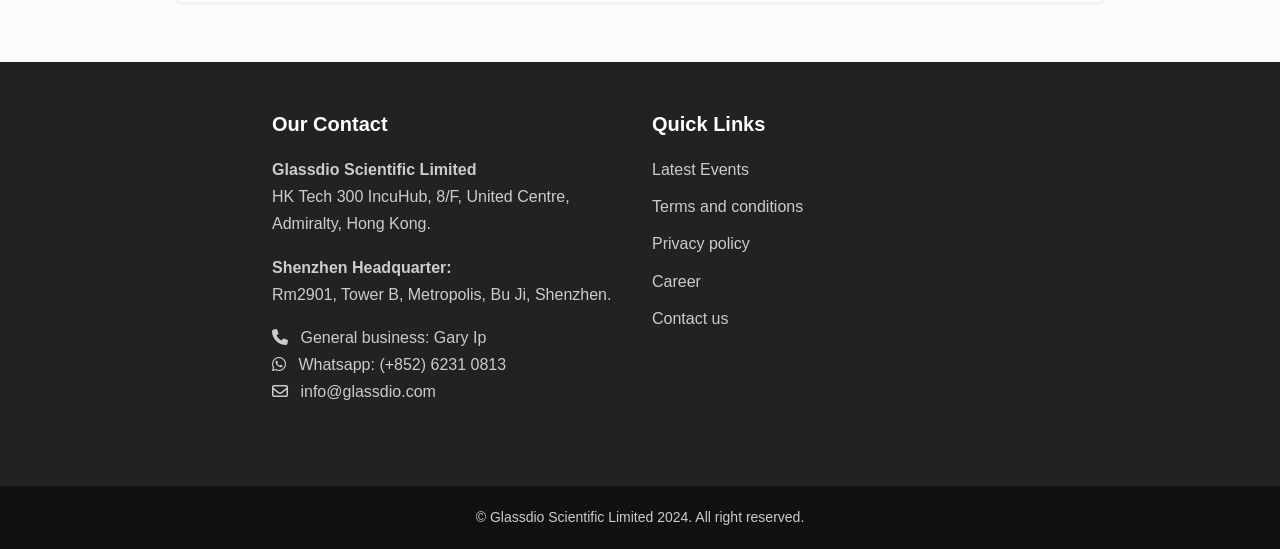
<file: product2.html>
<!DOCTYPE html>
<html lang="en">
<head>
    <meta charset="utf-8">
    <title>Zero-Drill 5G Antenna - Glassdio Scientific Limited</title>
    <meta name="viewport" content="width=device-width, initial-scale=1.0" />
    <meta name="description" content="Glassdio Zero-Drill 5G Antenna System for Caravans and RVs" />
    
    <!-- 引入 Bootstrap 5 CSS -->
    <link href="https://cdn.jsdelivr.net/npm/bootstrap@5.3.0/dist/css/bootstrap.min.css" rel="stylesheet">
    <!-- 引入 FontAwesome (用於 icon) -->
    <link rel="stylesheet" href="https://cdnjs.cloudflare.com/ajax/libs/font-awesome/6.4.0/css/all.min.css">
	<link href="css/style.css" rel="stylesheet" />
	<style>
        /* 此頁面專屬行高、背景色與 footer 間距 */
        body { line-height: 1.7; background-color: #fcfcfc; }
        footer { margin-top: 60px; }

        /* 注意：此處的 .product-title 與列表頁設定不同，必須保留在此 */
        .product-title { color: #0056b3; font-weight: 700; margin-bottom: 25px; font-size: 2rem; }
    </style>
</head>
<body>

    <!-- Header 導覽列 -->
    <header>
        <nav class="navbar navbar-expand-lg fixed-top">
            <div class="container">
                <a class="navbar-brand" href="index.html">
                    <img src="img/Glassdio.png" alt="logo"/> 
                    <span>Glassdio Scientific Limited</span>
                </a>
                <button class="navbar-toggler" type="button" data-bs-toggle="collapse" data-bs-target="#navbarContent" aria-controls="navbarContent" aria-expanded="false" aria-label="Toggle navigation">
                    <span class="navbar-toggler-icon"></span>
                </button>
                <div class="collapse navbar-collapse" id="navbarContent">
                    <ul class="navbar-nav ms-auto mb-2 mb-lg-0">
                        <li class="nav-item"><a class="nav-link" href="index.html">Home</a></li> 
                        <li class="nav-item"><a class="nav-link" href="about.html">About Us</a></li>
                        <li class="nav-item"><a class="nav-link active" href="productlist.html">Product</a></li>
                    </ul>
                </div>
            </div>
        </nav>
    </header>

    <!-- 麵包屑導覽 (Breadcrumb) -->
    <div class="breadcrumb-wrapper">
        <div class="container">
            <nav aria-label="breadcrumb">
                <ol class="breadcrumb">
                    <li class="breadcrumb-item"><a href="index.html">Home</a></li>
                    <li class="breadcrumb-item"><a href="productlist.html">Product List</a></li>
                    <li class="breadcrumb-item active" aria-current="page">Glassdio Zero-Drill 5G Antenna System for Caravans and RVs</li>
                </ol>
            </nav>
        </div>
    </div>

    <!-- 產品詳細內容 -->
    <section class="product-details">
        <div class="container">
            <!-- 上半部：產品圖與文字介紹 -->
            <div class="row gy-5">
                
                <!-- 左側：產品圖片 (縮小寬度並置中) -->
                <div class="col-lg-4">
                    <div class="sticky-top" style="top: 100px;">
                        <div class="text-center bg-white p-4 border rounded shadow-sm mb-4 mx-auto" style="max-width: 350px;">
                            <img src="img/skywindowantenna.png" alt="Glassdio Zero-Drill 5G Antenna System" class="img-fluid">
                        </div>
                    </div>
                </div>

                <!-- 右側：文字介紹 (加寬並結構化) -->
                <div class="col-lg-8">
                    <h1 class="product-title">Glassdio Zero-Drill 5G Antenna System for Caravans and RVs</h1>
                    
                    <h4 class="section-title">Existing 5G Problem</h4>
                    <p class="text-muted">As illustrated in the attached photo, the current market standard for external antennas relies on a mechanical mounting bolt at the base. To install this device, the user is forced to drill a permanent hole through the vehicle's metal roof. This creates significant market friction because:</p>        
                    <ul class="feature-list text-muted">
                        <li class="con">
                            <i class="fa-solid fa-xmark"></i>
                            <div>It permanently damages the vehicle, lowering its resale value.</div>
                        </li>
                        <li class="con">
                            <i class="fa-solid fa-xmark"></i>
                            <div>It introduces a high risk of water leaks and rust around the drill site.</div>
                        </li>
                        <li class="con">
                            <i class="fa-solid fa-xmark"></i>
                            <div>It requires professional tools and installation skills that most users do not possess.</div>
                        </li>
                    </ul>

                    <h4 class="section-title">Our Product Solution</h4>
                    <p class="text-muted">Our product fulfills the market need for high-performance connectivity without the damage. By replacing the invasive bolt shown in the photo with a non-invasive mounting system (such as a magnetic base or suction mount) and a flat-cable window pass-through, we eliminate the need for drilling. This allows users to overcome the signal-blocking metal body of the car (the Faraday Cage effect) while keeping their vehicle’s bodywork completely intact.</p>
                    
                    <h4 class="section-title">Core Innovation</h4>
                    <p class="text-muted">We have developed the world’s first "Through-Window" antenna system capable of achieving a truly omnidirectional radiation pattern without requiring any physical breach of the vehicle's chassis. Unlike traditional solutions that require drilling holes to mount an external antenna, our innovation allows RF energy to pass seamlessly through a standard caravan skywindow, maintaining full signal integrity while leaving the vehicle bodywork untouched.</p>
                    
                    <h4 class="section-title">The Technology</h4>
                    <ul class="feature-list text-muted">
                        <li class="neutral">
                            <i class="fa-solid fa-microchip"></i>
                            <div><strong>The External Radiator (Top):</strong> This is a Low-Density, High-Dielectric, Low-Loss DRA (Dielectric Resonator Antenna) constructed using advanced Hi-K RF flexible materials.</div>
                        </li>
                        <li class="neutral">
                            <i class="fa-solid fa-layer-group"></i>
                            <div><strong>The Barrier (Middle):</strong> The existing 3mm acrylic skywindow of the vehicle acts as the mounting surface rather than an obstacle.</div>
                        </li>
                        <li class="neutral">
                            <i class="fa-solid fa-satellite-dish"></i>
                            <div><strong>The Feeder (Bottom):</strong> A Glass DRA antenna located inside the vehicle generates the initial signal with vertical and horizontal outputs.</div>
                        </li>
                    </ul>

                    <h4 class="section-title">Product Features</h4>
                    <ul class="feature-list text-muted">
                        <li class="pro">
                            <i class="fa-solid fa-check-circle"></i>
                            <div><strong>Economic Accessibility and Empowerment of the DIY Community:</strong> Current market solutions for external antennas are expensive and often require professional installation fees that can exceed the cost of the hardware itself. Our design simplifies the process into a user-friendly, non-invasive installation that anyone can perform. This significantly lowers the total cost of ownership, making high-quality connectivity accessible to a wider range of travelers and empowering the DIY community to upgrade their vehicles without relying on expensive workshops.</div>
                        </li>
                        <li class="pro">
                            <i class="fa-solid fa-check-circle"></i>
                            <div><strong>Protection of Personal Assets and Resale Value:</strong> For RV and caravan owners, their vehicle is a major financial investment. Traditional antenna installations require drilling holes in the roof, which introduces the risk of water leaks, rust, and structural damage—all of which severely hurt the vehicle's resale value. By eliminating the need for drilling, our solution protects the owner’s investment, ensuring the vehicle remains watertight and structurally sound, thereby maintaining its market value for future resale.</div>
                        </li>
                        <li class="pro">
                            <i class="fa-solid fa-check-circle"></i>
                            <div><strong>Accelerating 5G Adoption through a Breakthrough Design Concept:</strong> We are introducing a breakthrough theoretical concept: utilizing the skywindow (or sunroof) as a primary gateway for signal transmission rather than the metal roof. As 5G networks expand, particularly in the high-frequency 3.5GHz band, signal penetration through metal becomes increasingly difficult. Our successful application of this "glass-mount" theory paves the way for future automotive designs. It proves that high-frequency 5G antennas can be installed cheaply and easily on glass surfaces, encouraging mass adoption of 5G in standard cars and accelerating the rollout of connected vehicle infrastructure.</div>
                        </li>
                    </ul>

                    <p class="text-muted fst-italic mt-4 mb-2"><small>* Note: Specifications and data may be modified based on the development process.</small></p>
                </div>
            </div>

            <!-- 下半部：大型說明圖片區塊 (獨立出來，讓圖片可以放到最大) -->
            <div class="row mt-5 pt-5 border-top">
                <div class="col-lg-10 mx-auto">
                    <h3 class="text-center mb-4" style="color: #0056b3; font-weight: bold;">Installation & Comparison Details</h3>
                    
                    <!-- 安裝圖 -->
                    <div class="card border-0 shadow-sm mb-5">
                        <div class="card-body p-4 text-center">
                            <h5 class="fw-bold mb-3 text-dark">Antenna Installation</h5>
                            <!-- w-100 讓圖片撐滿容器，確保文字清晰 -->
                            <img src="img/sky_install.png" alt="Antenna Installation" class="img-fluid rounded w-100">
                        </div>
                    </div>

                    <!-- 比較圖 -->
                    <div class="card border-0 shadow-sm">
                        <div class="card-body p-4 text-center">
                            <h5 class="fw-bold mb-3 text-dark">Antenna Comparison</h5>
                            <!-- w-100 讓圖片撐滿容器，確保文字清晰 -->
                            <img src="img/sky_comp.png" alt="Antenna Comparison" class="img-fluid rounded w-100">
                        </div>
                    </div>
                </div>
            </div>

        </div>
    </section>

    <!-- Footer -->
    <footer>
        <div class="container">
            <div class="row justify-content-center">
                <div class="col-lg-4 mb-4">
                    <h5>Our Contact</h5>
                    <address>
                        <strong>Glassdio Scientific Limited</strong><br>
                        HK Tech 300 IncuHub, 8/F, United Centre, <br>
                        Admiralty, Hong Kong.
                    </address>
                    <address>
                        <strong>Shenzhen Headquarter:</strong><br>
                        Rm2901, Tower B, Metropolis, Bu Ji, Shenzhen.
                    </address>
                    <p class="mt-3">
                        <i class="fa-solid fa-phone me-2"></i> General business: Gary Ip <br>
                        <i class="fa-brands fa-whatsapp me-2"></i> Whatsapp: (+852) 6231 0813 <br>
                        <i class="fa-regular fa-envelope me-2"></i> info@glassdio.com
                    </p>
                </div>
                <div class="col-lg-4 mb-4">
                    <h5>Quick Links</h5>
                    <ul>
                        <li><a href="#">Latest Events</a></li>
                        <li><a href="#">Terms and conditions</a></li>
                        <li><a href="#">Privacy policy</a></li>
                        <li><a href="#">Career</a></li>
                        <li><a href="#">Contact us</a></li>
                    </ul>
                </div>
            </div>
        </div>
        <div class="sub-footer">
            <div class="container">
                <div class="row">
                    <div class="col-lg-12 text-center">
                        <p class="mb-0">&copy; Glassdio Scientific Limited 2024. All right reserved.</p>
                    </div>
                </div>
            </div>
        </div>
    </footer>

    <!-- Bootstrap 5 JS -->
    <script src="https://cdn.jsdelivr.net/npm/bootstrap@5.3.0/dist/js/bootstrap.bundle.min.js"></script>
</body>
</html>
</file>
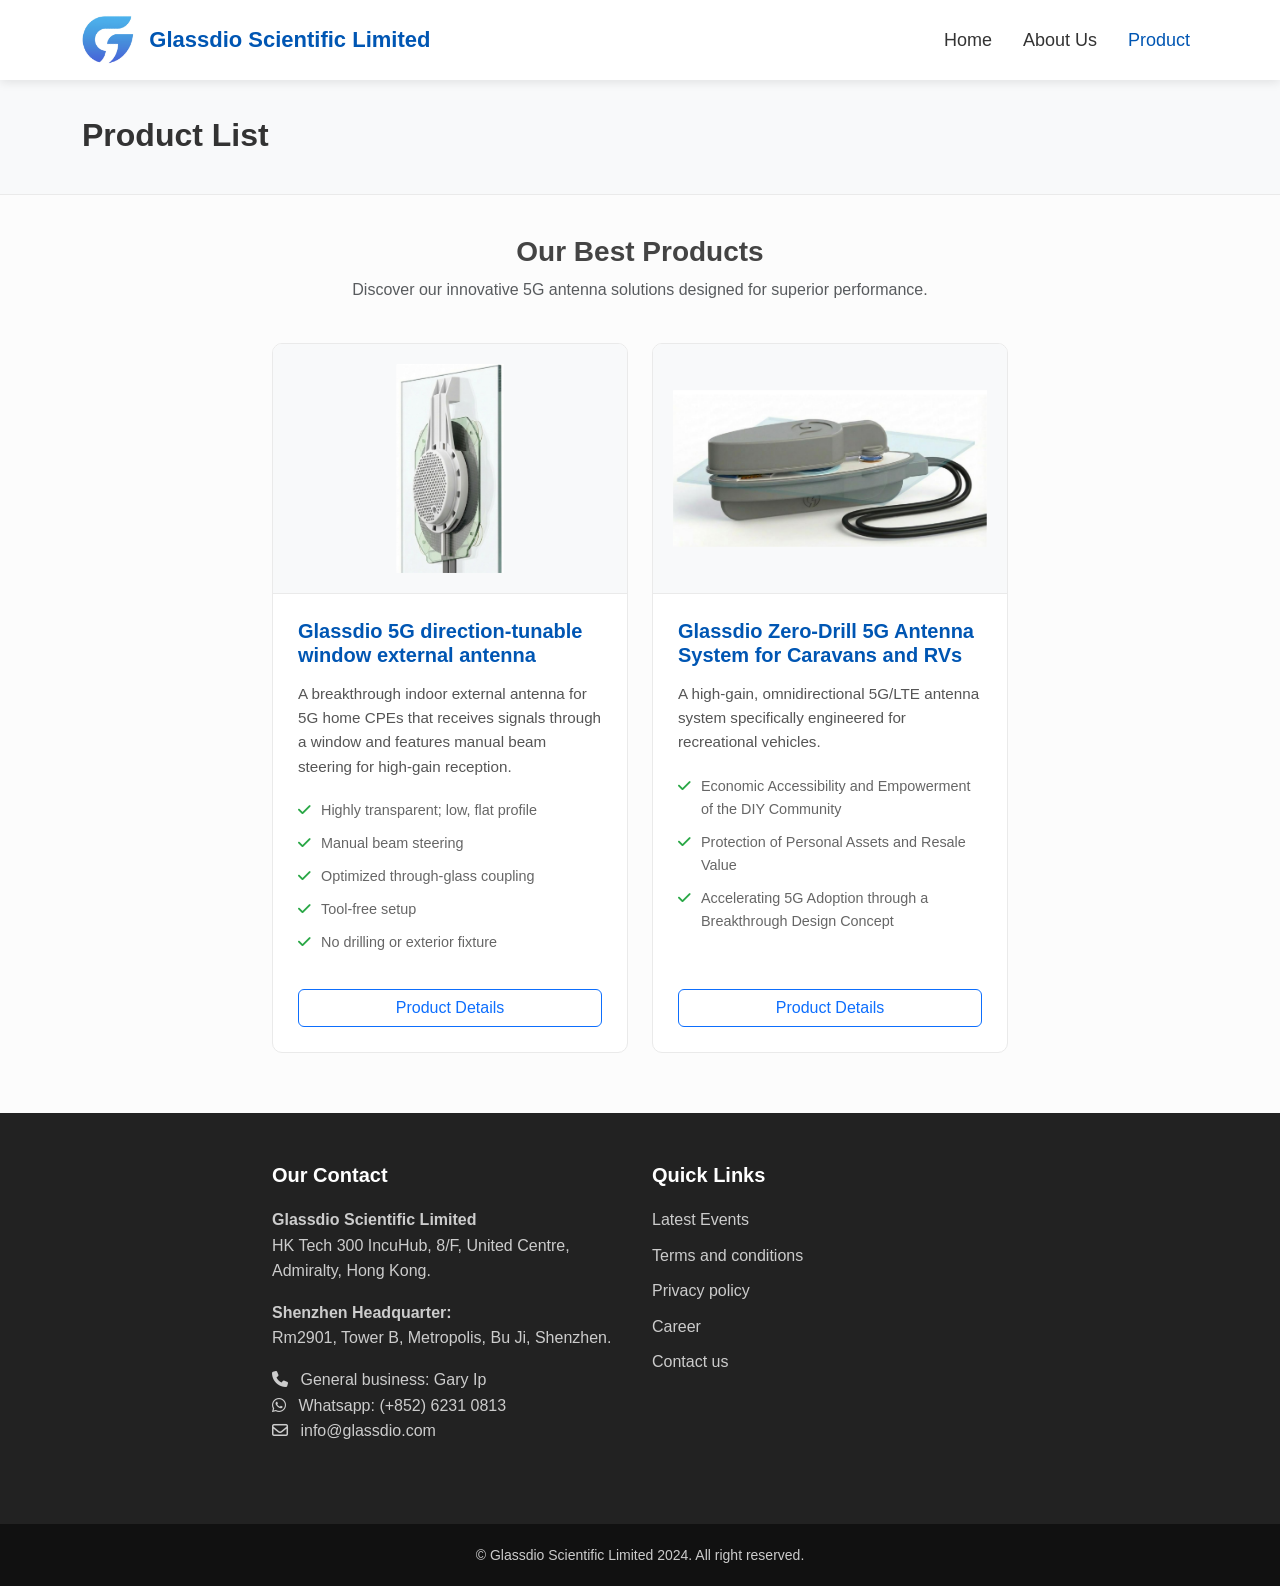
<file: productlist.html>
<!DOCTYPE html>
<html lang="en">
<head>
    <meta charset="utf-8">
    <title>Product List - Glassdio Scientific Limited</title>
    <meta name="viewport" content="width=device-width, initial-scale=1.0" />
    <meta name="description" content="Glassdio Scientific Limited - Product List" />
    
    <!-- 引入 Bootstrap 5 CSS -->
    <link href="https://cdn.jsdelivr.net/npm/bootstrap@5.3.0/dist/css/bootstrap.min.css" rel="stylesheet">
    <!-- 引入 FontAwesome (用於 icon) -->
    <link rel="stylesheet" href="https://cdnjs.cloudflare.com/ajax/libs/font-awesome/6.4.0/css/all.min.css">
	<link href="css/style.css" rel="stylesheet" />
	<style>
        /* 此頁面專屬背景色與 footer 間距 */
        body { background-color: #fcfcfc; }
        footer { margin-top: 60px; }

        /* --- 產品卡片樣式 --- */
        .product-card { transition: transform 0.3s, box-shadow 0.3s; border: 1px solid #eaeaea; border-radius: 10px; overflow: hidden; background: #fff; height: 100%; display: flex; flex-direction: column; }
        .product-card:hover { transform: translateY(-5px); box-shadow: 0 10px 25px rgba(0,0,0,0.1); }
        .product-img-wrapper { height: 250px; background-color: #f8f9fa; display: flex; align-items: center; justify-content: center; padding: 20px; border-bottom: 1px solid #eaeaea; }
        .product-img-wrapper img { max-height: 100%; max-width: 100%; object-fit: contain; }
        .product-card .card-body { display: flex; flex-direction: column; padding: 25px; }
        
        /* 注意：此處的 .product-title 與內頁設定不同，必須保留在此 */
        .product-title { font-size: 1.25rem; font-weight: 700; color: #0056b3; margin-bottom: 15px; }
        .product-desc { font-size: 0.95rem; color: #555; margin-bottom: 20px; font-weight: 500; }
        .product-features { list-style: none; padding: 0; margin-bottom: 25px; flex-grow: 1; }
        .product-features li { font-size: 0.9rem; margin-bottom: 10px; color: #666; display: flex; align-items: flex-start; }
        .product-features li i { color: #28a745; margin-top: 4px; margin-right: 10px; }
    </style>
</head>
<body>

    <!-- Header 導覽列 -->
    <header>
        <nav class="navbar navbar-expand-lg fixed-top">
            <div class="container">
                <a class="navbar-brand" href="index.html">
                    <img src="img/Glassdio.png" alt="logo"/> 
                    <span>Glassdio Scientific Limited</span>
                </a>
                <button class="navbar-toggler" type="button" data-bs-toggle="collapse" data-bs-target="#navbarContent" aria-controls="navbarContent" aria-expanded="false" aria-label="Toggle navigation">
                    <span class="navbar-toggler-icon"></span>
                </button>
                <div class="collapse navbar-collapse" id="navbarContent">
                    <ul class="navbar-nav ms-auto mb-2 mb-lg-0">
                        <li class="nav-item"><a class="nav-link" href="index.html">Home</a></li> 
                        <li class="nav-item"><a class="nav-link" href="about.html">About Us</a></li>
                        <!-- 這裡加上 active 標示目前在產品頁 -->
                        <li class="nav-item"><a class="nav-link active" href="productlist.html">Product</a></li>
                    </ul>
                </div>
            </div>
        </nav>
    </header>

    <!-- 頁面標題 -->
    <section id="inner-headline">
        <div class="container">
            <div class="row">
                <div class="col-lg-12">
                    <h2 class="pageTitle">Product List</h2>
                </div>
            </div>
        </div>
    </section>

    <!-- 產品內容區塊 -->
    <section id="content">
        <div class="container">	 
            <div class="row mb-4">
                <div class="col-lg-12 text-center">
                    <h3 class="fw-bold mb-2">Our Best Products</h3>
                    <p class="text-muted">Discover our innovative 5G antenna solutions designed for superior performance.</p>
                </div>
            </div>

            <!-- 產品卡片網格 (使用 Bootstrap 5 Grid) -->
            <div class="row justify-content-center g-4">
                
                <!-- 產品 1 -->
                <div class="col-md-6 col-lg-4">
                    <div class="product-card">
                        <div class="product-img-wrapper">
                            <img src="img/tunable.png" alt="Direction-tunable window external antenna">
                        </div>
                        <div class="card-body">
                            <h3 class="product-title">Glassdio 5G direction-tunable window external antenna</h3>
                            <p class="product-desc">A breakthrough indoor external antenna for 5G home CPEs that receives signals through a window and features manual beam steering for high-gain reception.</p>
                            <ul class="product-features">
                                <li><i class="fa-solid fa-check"></i> Highly transparent; low, flat profile</li>
                                <li><i class="fa-solid fa-check"></i> Manual beam steering</li>
                                <li><i class="fa-solid fa-check"></i> Optimized through-glass coupling</li>
                                <li><i class="fa-solid fa-check"></i> Tool-free setup</li>
                                <li><i class="fa-solid fa-check"></i> No drilling or exterior fixture</li>
                            </ul>
                            <a href="product1.html" class="btn btn-outline-primary w-100 mt-auto">Product Details</a>
                        </div>
                    </div>
                </div>

                <!-- 產品 2 -->
                <div class="col-md-6 col-lg-4">
                    <div class="product-card">
                        <div class="product-img-wrapper">
                            <img src="img/skywindowantenna.png" alt="Zero-Drill 5G Antenna System">
                        </div>
                        <div class="card-body">
                            <h3 class="product-title">Glassdio Zero-Drill 5G Antenna System for Caravans and RVs</h3>
                            <p class="product-desc">A high-gain, omnidirectional 5G/LTE antenna system specifically engineered for recreational vehicles.</p>
                            <ul class="product-features">
                                <li><i class="fa-solid fa-check"></i> Economic Accessibility and Empowerment of the DIY Community</li>
                                <li><i class="fa-solid fa-check"></i> Protection of Personal Assets and Resale Value</li>
                                <li><i class="fa-solid fa-check"></i> Accelerating 5G Adoption through a Breakthrough Design Concept</li>
                            </ul>
                            <a href="product2.html" class="btn btn-outline-primary w-100 mt-auto">Product Details</a>
                        </div>
                    </div>
                </div>
                
                <!-- 產品 3 (目前隱藏，若要顯示請將前後的註解符號刪除) -->
                <!-- 
                <div class="col-md-6 col-lg-4">
                    <div class="product-card">
                        <div class="product-img-wrapper">
                            <img src="img/p3-1.png" alt="Smartphone lens">
                        </div>
                        <div class="card-body">
                            <h3 class="product-title">Glassdio Smartphone lens</h3>
                            <p class="product-desc">A transparent 5G-through and GPS window sticker.</p>
                            <ul class="product-features">
                                <li><i class="fa-solid fa-check"></i> Ergonomics and portability: slightly flexible; fits in handbags or pockets</li>
                                <li><i class="fa-solid fa-check"></i> App-assisted aiming: our app provides instant signal-strength detection and on-screen guidance</li>
                                <li><i class="fa-solid fa-check"></i> Versatility: can assist CPEs needing ~3 dB extra link margin</li>
                            </ul>
                            <a href="product3.html" class="btn btn-outline-primary w-100 mt-auto">Product Details</a>
                        </div>
                    </div>
                </div> 
                -->

            </div>
        </div>
    </section> 

    <!-- Footer -->
    <footer>
        <div class="container">
            <div class="row justify-content-center">
                <div class="col-lg-4 mb-4">
                    <h5>Our Contact</h5>
                    <address>
                        <strong>Glassdio Scientific Limited</strong><br>
                        HK Tech 300 IncuHub, 8/F, United Centre, <br>
                        Admiralty, Hong Kong.
                    </address>
                    <address>
                        <strong>Shenzhen Headquarter:</strong><br>
                        Rm2901, Tower B, Metropolis, Bu Ji, Shenzhen.
                    </address>
                    <p class="mt-3">
                        <i class="fa-solid fa-phone me-2"></i> General business: Gary Ip <br>
                        <i class="fa-brands fa-whatsapp me-2"></i> Whatsapp: (+852) 6231 0813 <br>
                        <i class="fa-regular fa-envelope me-2"></i> info@glassdio.com
                    </p>
                </div>
                <div class="col-lg-4 mb-4">
                    <h5>Quick Links</h5>
                    <ul>
                        <li><a href="#">Latest Events</a></li>
                        <li><a href="#">Terms and conditions</a></li>
                        <li><a href="#">Privacy policy</a></li>
                        <li><a href="#">Career</a></li>
                        <li><a href="#">Contact us</a></li>
                    </ul>
                </div>
            </div>
        </div>
        <div class="sub-footer">
            <div class="container">
                <div class="row">
                    <div class="col-lg-12 text-center">
                        <p class="mb-0">&copy; Glassdio Scientific Limited 2024. All right reserved.</p>
                    </div>
                </div>
            </div>
        </div>
    </footer>

    <!-- Bootstrap 5 JS -->
    <script src="https://cdn.jsdelivr.net/npm/bootstrap@5.3.0/dist/js/bootstrap.bundle.min.js"></script>
</body>
</html>
</file>
<file: css/style.css>
/* =========================================
   Glassdio Scientific Limited - 共用樣式表
   ========================================= */

/* --- 全域基礎樣式 --- */
body {
    font-family: 'Segoe UI', Tahoma, Geneva, Verdana, sans-serif;
    color: #444;
    line-height: 1.6; /* 預設行高 */
    padding-top: 76px; /* 避免 fixed-top 導覽列遮擋內容 */
}

/* --- 導覽列樣式 (5個頁面完全共用) --- */
.navbar {
    box-shadow: 0 2px 10px rgba(0,0,0,0.1);
    background-color: #ffffff;
    padding: 10px 0;
}
.navbar-brand {
    display: flex;
    align-items: center;
    font-size: 22px;
    font-weight: bold;
    color: #0056b3 !important;
    gap: 15px;
}
.navbar-brand img {
    max-height: 50px;
    width: auto;
}
.nav-link {
    font-size: 18px;
    font-weight: 500;
    color: #333 !important;
    margin-left: 15px;
    transition: color 0.3s;
}
.nav-link:hover, .nav-link.active {
    color: #0056b3 !important;
}

/* --- Footer 樣式 (5個頁面完全共用) --- */
footer {
    background: #222;
    color: #ccc;
    padding-top: 50px;
}
footer h5 {
    color: #fff;
    margin-bottom: 20px;
    font-weight: 600;
}
footer a {
    color: #ccc;
    text-decoration: none;
    transition: color 0.3s;
}
footer a:hover {
    color: #fff;
}
footer ul {
    list-style: none;
    padding: 0;
}
footer ul li {
    margin-bottom: 10px;
}
.sub-footer {
    background: #111;
    padding: 20px 0;
    margin-top: 40px;
    font-size: 14px;
}

/* =========================================
   跨頁面共用組件 (安全抽離)
   ========================================= */

/* --- 頁面標題區塊 (About, Product List 共用) --- */
#inner-headline {
    background: #f8f9fa;
    padding: 40px 0;
    border-bottom: 1px solid #eaeaea;
    margin-bottom: 40px;
}
#inner-headline h2 {
    margin: 0;
    color: #333;
    font-weight: 700;
}

/* --- 麵包屑導覽 (Product 1, Product 2 共用) --- */
.breadcrumb-wrapper {
    background-color: #f8f9fa;
    padding: 15px 0;
    border-bottom: 1px solid #eaeaea;
    margin-bottom: 40px;
}
.breadcrumb {
    margin-bottom: 0;
    font-size: 15px;
}
.breadcrumb a {
    color: #0056b3;
    text-decoration: none;
}
.breadcrumb a:hover {
    text-decoration: underline;
}

/* --- 產品內頁共用標題與列表 (Product 1, Product 2 共用) --- */
.section-title {
    font-size: 1.25rem;
    font-weight: 700;
    color: #222;
    margin-top: 30px;
    margin-bottom: 15px;
    border-left: 4px solid #0056b3;
    padding-left: 10px;
}
.feature-list {
    list-style: none;
    padding-left: 0;
}
.feature-list li {
    margin-bottom: 15px;
    display: flex;
    align-items: flex-start;
}
.feature-list li i {
    margin-top: 5px;
    margin-right: 12px;
    font-size: 1.1rem;
}
.feature-list li.pro i { color: #28a745; }
.feature-list li.con i { color: #dc3545; }
.feature-list li.neutral i { color: #0056b3; }
</file>
